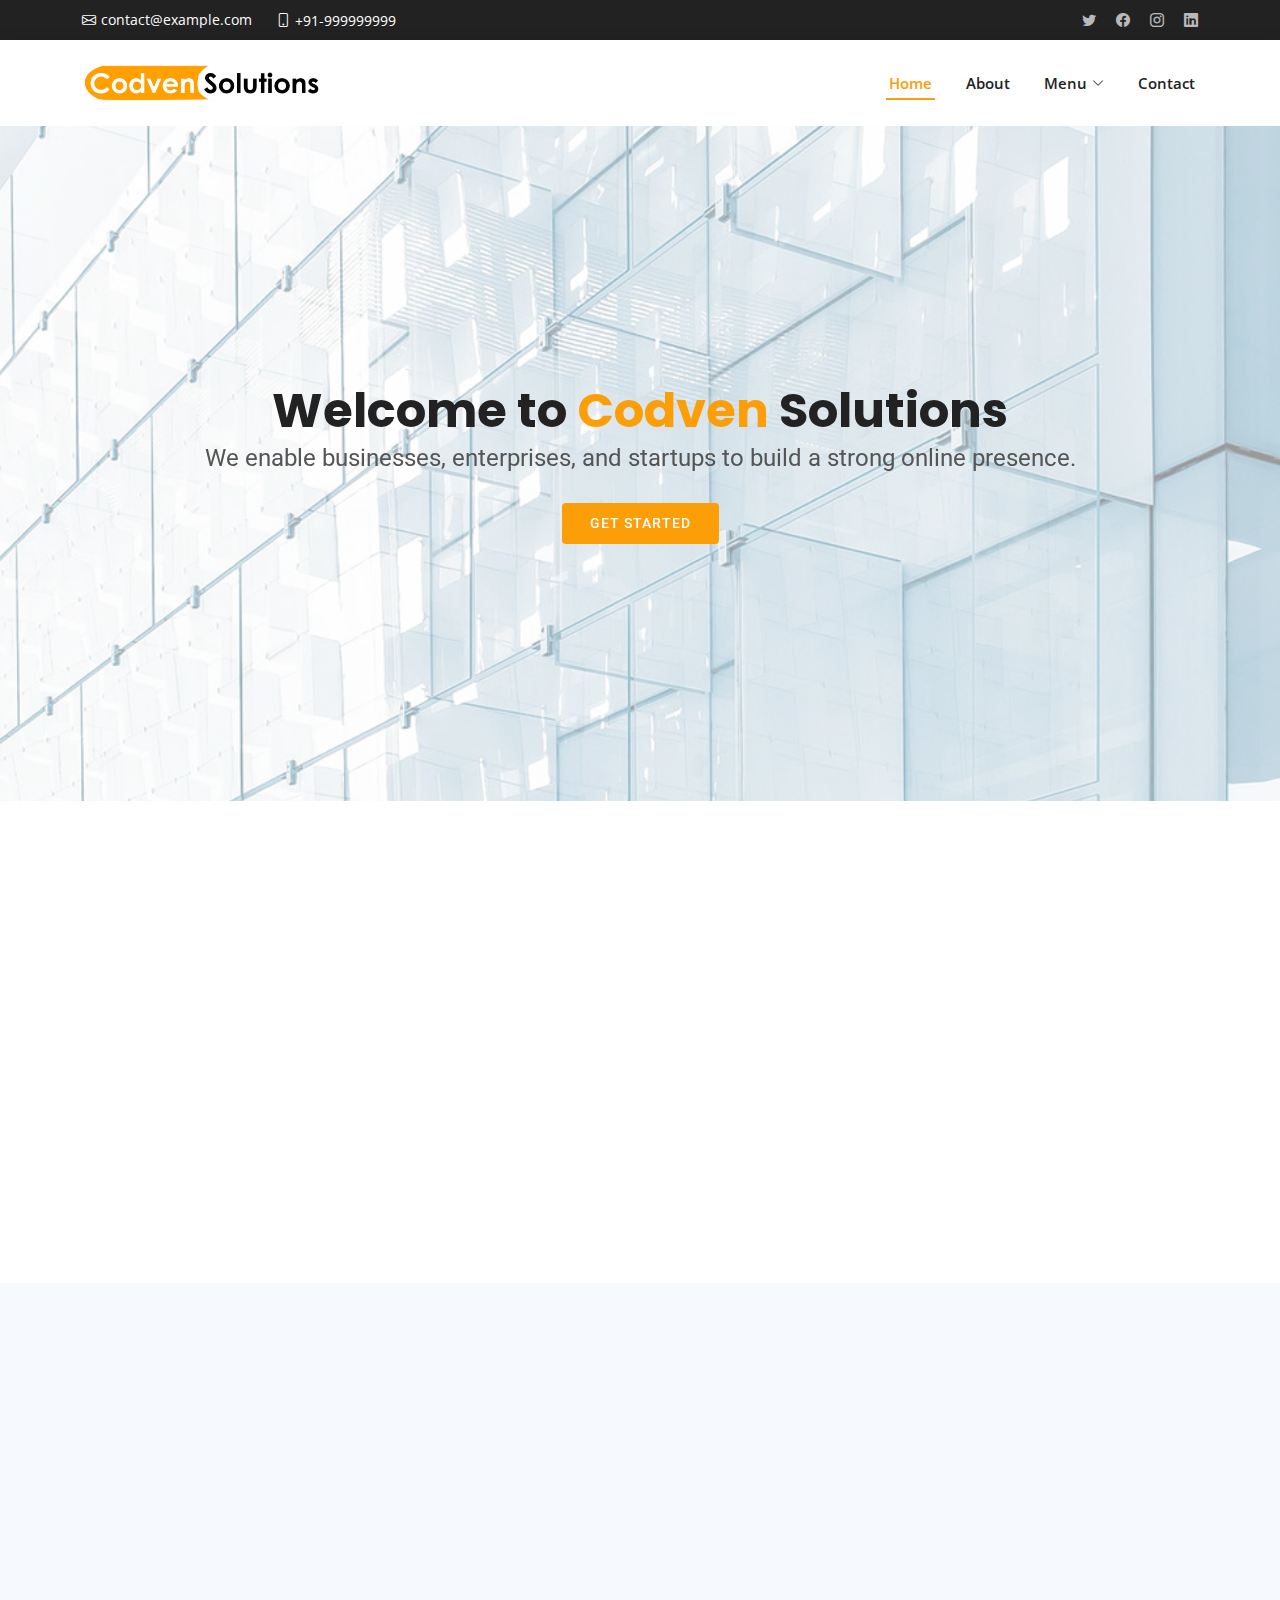
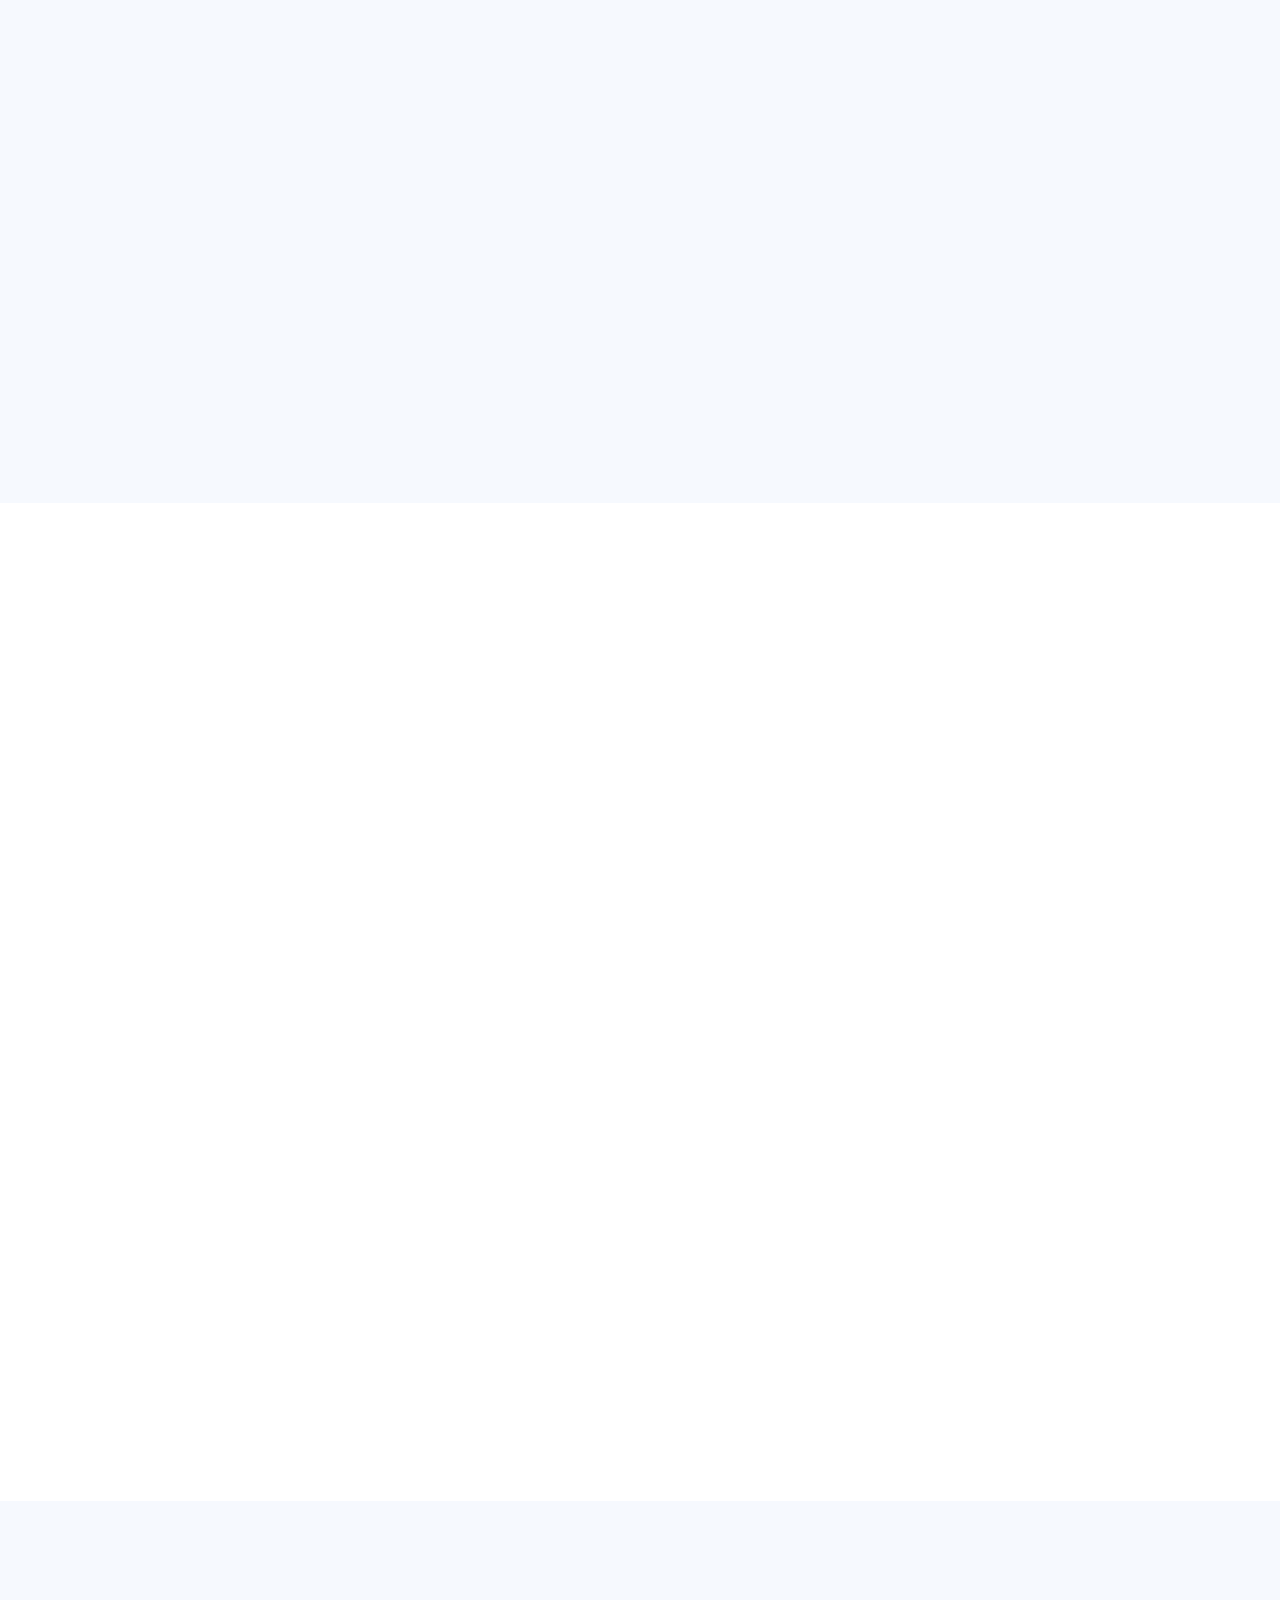
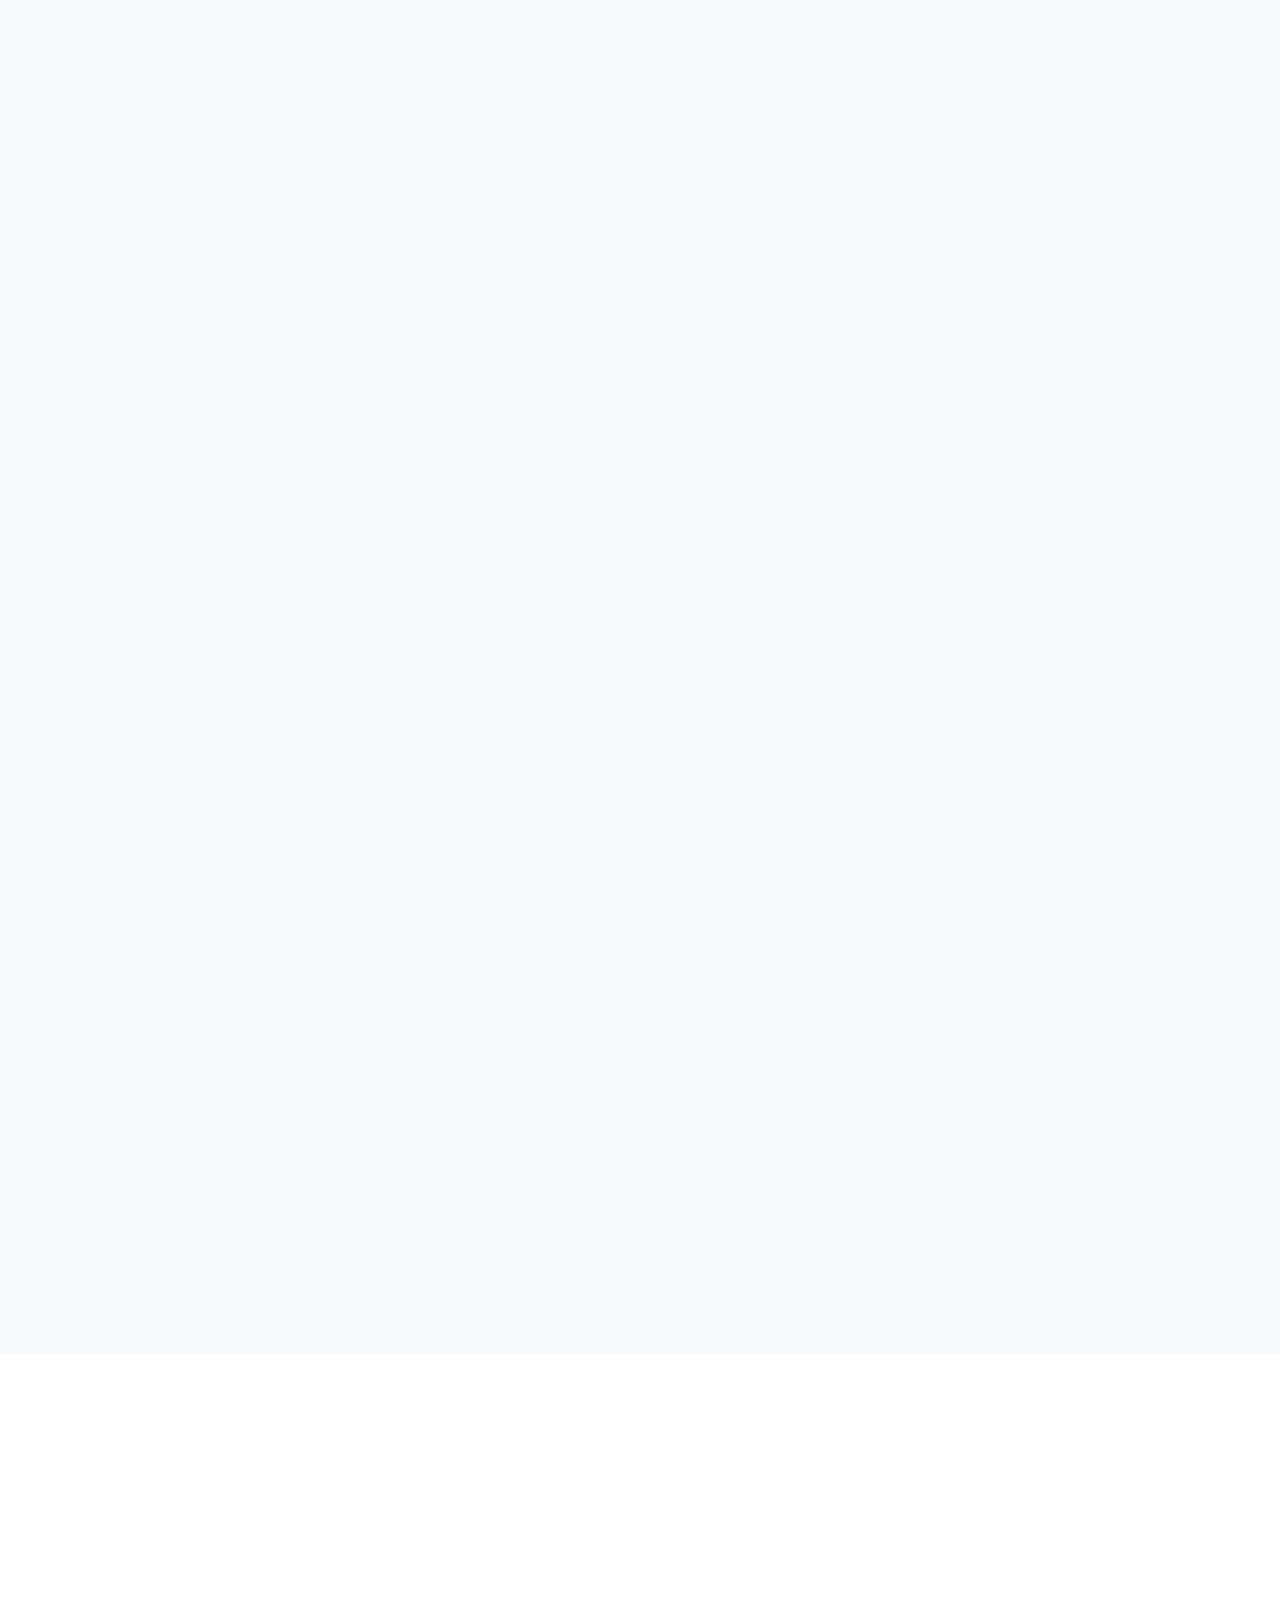
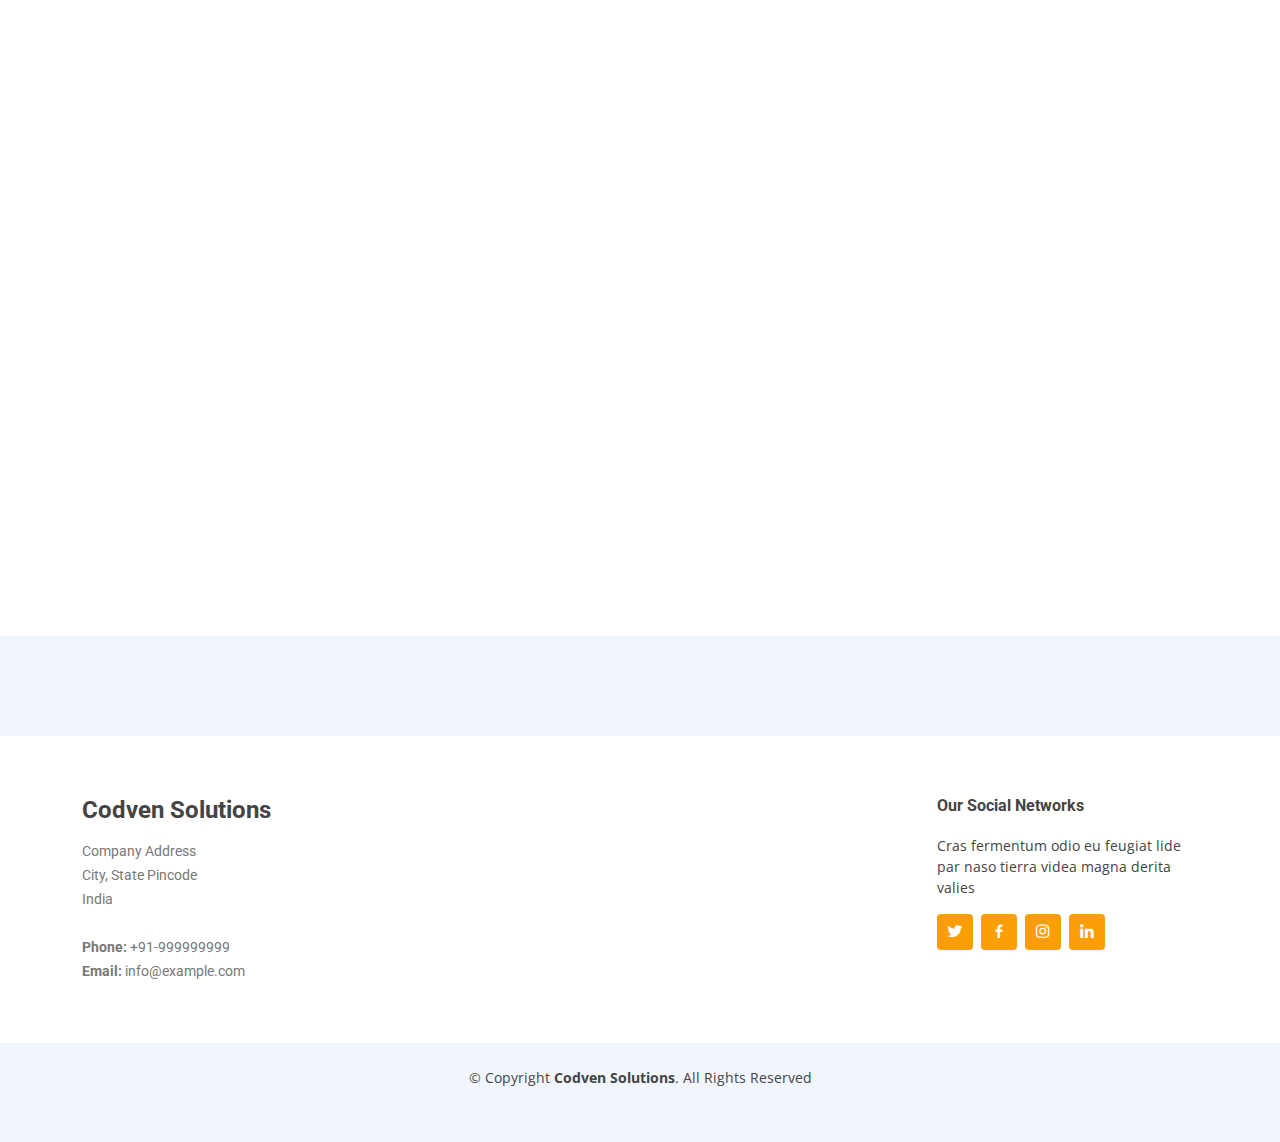
<file: index.html>
<!DOCTYPE html>
<html lang="en">

<head>
  <meta charset="utf-8">
  <meta content="width=device-width, initial-scale=1.0" name="viewport">

  <title>Codven Solutions</title>
  <meta content="" name="description">
  <meta content="" name="keywords">

  <!-- Favicons -->
  <link href="assets/img/codvenlogo.png" rel="icon">

  <!-- Google Fonts -->
  <link href="https://fonts.googleapis.com/css?family=Open+Sans:300,300i,400,400i,600,600i,700,700i|Roboto:300,300i,400,400i,500,500i,600,600i,700,700i|Poppins:300,300i,400,400i,500,500i,600,600i,700,700i" rel="stylesheet">

  <!-- Vendor CSS Files -->
  <link href="assets/vendor/aos/aos.css" rel="stylesheet">
  <link href="assets/vendor/bootstrap/css/bootstrap.min.css" rel="stylesheet">
  <link href="assets/vendor/bootstrap-icons/bootstrap-icons.css" rel="stylesheet">
  <link href="assets/vendor/boxicons/css/boxicons.min.css" rel="stylesheet">
  <link href="assets/vendor/glightbox/css/glightbox.min.css" rel="stylesheet">
  <link href="assets/vendor/swiper/swiper-bundle.min.css" rel="stylesheet">

  <!-- Template Main CSS File -->
  <link href="assets/css/style.css" rel="stylesheet">

  <!-- =======================================================
  * Template Name: BizLand - v3.7.0
  * Template URL: https://bootstrapmade.com/bizland-bootstrap-business-template/
  * Author: BootstrapMade.com
  * License: https://bootstrapmade.com/license/
  ======================================================== -->
</head>

<body>

  <!-- ======= Top Bar ======= -->
  <section id="topbar" class="d-flex align-items-center">
    <div class="container d-flex justify-content-center justify-content-md-between">
      <div class="contact-info d-flex align-items-center">
        <i class="bi bi-envelope d-flex align-items-center"><a href="mailto:contact@example.com">contact@example.com</a></i>
        <i class="bi bi-phone d-flex align-items-center ms-4"><span>+91-999999999</span></i>
      </div>
      <div class="social-links d-none d-md-flex align-items-center">
        <a href="#" class="twitter"><i class="bi bi-twitter"></i></a>
        <a href="#" class="facebook"><i class="bi bi-facebook"></i></a>
        <a href="#" class="instagram"><i class="bi bi-instagram"></i></a>
        <a href="#" class="linkedin"><i class="bi bi-linkedin"></i></i></a>
      </div>
    </div>
  </section>

  <!-- ======= Header ======= -->
  <header id="header" class="d-flex align-items-center">
    <div class="container d-flex align-items-center justify-content-between">

      <h1 class="logo"><a href="index.html"><img src="assets/img/codvenlogo.png" alt=""></a></h1>
      <!-- Uncomment below if you prefer to use an image logo -->
      <!-- <a href="index.html" class="logo"><img src="assets/img/logo.png" alt=""></a>-->

      <nav id="navbar" class="navbar">
        <ul>
          <li><a class="nav-link scrollto active" href="#hero">Home</a></li>
          <li><a class="nav-link scrollto" href="#about">About</a></li>
          <!-- <li><a class="nav-link scrollto" href="#services">Services</a></li>
          <li><a class="nav-link scrollto " href="#portfolio">Portfolio</a></li>
          <li><a class="nav-link scrollto" href="#team">Team</a></li> -->
          <li class="dropdown"><a href="#"><span>Menu</span> <i class="bi bi-chevron-down"></i></a>
            <ul>
              <li><a href="#">Drop Down 1</a></li>
              <li class="dropdown"><a href="#"><span>Deep Drop Down</span> <i class="bi bi-chevron-right"></i></a>
                <ul>
                  <li><a href="#">Deep Drop Down 1</a></li>
                  <li><a href="#">Deep Drop Down 2</a></li>
                  <li><a href="#">Deep Drop Down 3</a></li>
                  <li><a href="#">Deep Drop Down 4</a></li>
                  <li><a href="#">Deep Drop Down 5</a></li>
                </ul>
              </li>
              <li><a href="#">Drop Down 2</a></li>
              <li><a href="#">Drop Down 3</a></li>
              <li><a href="#">Drop Down 4</a></li>
            </ul>
          </li>
          <li><a class="nav-link scrollto" href="#contact">Contact</a></li>
        </ul>
        <i class="bi bi-list mobile-nav-toggle"></i>
      </nav><!-- .navbar -->

    </div>
  </header><!-- End Header -->

  <!-- ======= Hero Section ======= -->
  <section id="hero" class="d-flex align-items-center">
    <!-- <div id="carouselExampleControls" class="carousel slide" data-ride="carousel">
      
      <div class="carousel-inner" data-aos="zoom-out" data-aos-delay="100">
        <div class="carousel-item active">
          <img class="d-block w-100" src="assets/img/hero-bg.jpg" alt="First slide">
        </div>
        <div class="carousel-item">
          <img class="d-block w-100" src="assets/img/hero-bg.jpg" alt="Second slide">
        </div>
        <div class="carousel-item">
          <img class="d-block w-100" src="assets/img/hero-bg.jpg" alt="Third slide">
        </div>
      </div>
      <a class="carousel-control-prev" href="#carouselExampleControls" role="button" data-slide="prev">
        <span class="carousel-control-prev-icon" aria-hidden="true"></span>
        <span class="sr-only">Previous</span>
      </a>
      <a class="carousel-control-next" href="#carouselExampleControls" role="button" data-slide="next">
        <span class="carousel-control-next-icon" aria-hidden="true"></span>
        <span class="sr-only">Next</span>
      </a>
    </div> -->

    
    <div class="container" data-aos="zoom-in" data-aos-delay="90" >
      <h1>Welcome to <span style="color: #fc9e08;">Codven </span> <span style="color:#222222">Solutions</span></h1>
      <h2>We enable businesses, enterprises, and startups to build a strong online presence.</h2>
      <div class="d-flex">
        <a href="#about" class="btn-get-started scrollto">Get Started</a>
      </div>
    </div>
  </section><!-- End Hero -->

  <main id="main">

    <!-- ======= Featured Services Section ======= -->
    <section id="featured-services" class="featured-services">
      <div class="container" data-aos="fade-up">
        <div class="section-title">
          <h2>Our Stats</h2>
          <h3>Hace a Look at our <span>Stats</span></h3>
        </div>
        
        <div class="row">
          <div class="col-md-6 col-lg-3 d-flex align-items-stretch mb-5 mb-lg-0">
            <div class="icon-box" data-aos="fade-up" data-aos-delay="100">
              <div class="icon"><i class="bx bxl-dribbble"></i></div>
              <h4 class="title"><a href="">Lorem Ipsum</a></h4>
              <p class="description">Voluptatum deleniti atque corrupti quos dolores et quas molestias excepturi</p>
            </div>
          </div>

          <div class="col-md-6 col-lg-3 d-flex align-items-stretch mb-5 mb-lg-0">
            <div class="icon-box" data-aos="fade-up" data-aos-delay="200">
              <div class="icon"><i class="bx bx-file"></i></div>
              <h4 class="title"><a href="">Sed ut perspiciatis</a></h4>
              <p class="description">Duis aute irure dolor in reprehenderit in voluptate velit esse cillum dolore</p>
            </div>
          </div>

          <div class="col-md-6 col-lg-3 d-flex align-items-stretch mb-5 mb-lg-0">
            <div class="icon-box" data-aos="fade-up" data-aos-delay="300">
              <div class="icon"><i class="bx bx-tachometer"></i></div>
              <h4 class="title"><a href="">Magni Dolores</a></h4>
              <p class="description">Excepteur sint occaecat cupidatat non proident, sunt in culpa qui officia</p>
            </div>
          </div>

          <div class="col-md-6 col-lg-3 d-flex align-items-stretch mb-5 mb-lg-0">
            <div class="icon-box" data-aos="fade-up" data-aos-delay="400">
              <div class="icon"><i class="bx bx-world"></i></div>
              <h4 class="title"><a href="">Nemo Enim</a></h4>
              <p class="description">At vero eos et accusamus et iusto odio dignissimos ducimus qui blanditiis</p>
            </div>
          </div>

        </div>

      </div>
    </section><!-- End Featured Services Section -->

    <!-- ======= About Section ======= -->
    <section id="about" class="about section-bg">

      <div class="container" data-aos="fade-up">

        <div class="section-title">
          <h2>About</h2>
          <h3>Find Out More <span>About Us</span></h3>
          <p>Ut possimus qui ut temporibus culpa velit eveniet modi omnis est adipisci expedita at voluptas atque vitae autem.</p>
        </div>

        <div class="row">
          <div class="col-lg-6" data-aos="fade-right" data-aos-delay="100">
            <img src="assets/img/about.jpg" class="img-fluid" alt="">
          </div>
          <div class="col-lg-6 pt-4 pt-lg-0 content d-flex flex-column justify-content-center" data-aos="fade-up" data-aos-delay="100">
            <h3>Voluptatem dignissimos provident quasi corporis voluptates sit assumenda.</h3>
            <p class="fst-italic">
              Lorem ipsum dolor sit amet, consectetur adipiscing elit, sed do eiusmod tempor incididunt ut labore et dolore
              magna aliqua.
            </p>
            <ul>
              <li>
                <i class="bx bx-store-alt"></i>
                <div>
                  <h5>Ullamco laboris nisi ut aliquip consequat</h5>
                  <p>Magni facilis facilis repellendus cum excepturi quaerat praesentium libre trade</p>
                </div>
              </li>
              <li>
                <i class="bx bx-images"></i>
                <div>
                  <h5>Magnam soluta odio exercitationem reprehenderi</h5>
                  <p>Quo totam dolorum at pariatur aut distinctio dolorum laudantium illo direna pasata redi</p>
                </div>
              </li>
            </ul>
            <p>
              Ullamco laboris nisi ut aliquip ex ea commodo consequat. Duis aute irure dolor in reprehenderit in voluptate
              velit esse cillum dolore eu fugiat nulla pariatur. Excepteur sint occaecat cupidatat non proident, sunt in
              culpa qui officia deserunt mollit anim id est laborum
            </p>
          </div>
        </div>

      </div>
    </section><!-- End About Section -->

    <!-- ======= Skills Section ======= -->
    <!-- <section id="skills" class="skills">
      <div class="container" data-aos="fade-up">

        <div class="row skills-content">

          <div class="col-lg-6">

            <div class="progress">
              <span class="skill">HTML <i class="val">100%</i></span>
              <div class="progress-bar-wrap">
                <div class="progress-bar" role="progressbar" aria-valuenow="100" aria-valuemin="0" aria-valuemax="100"></div>
              </div>
            </div>

            <div class="progress">
              <span class="skill">CSS <i class="val">90%</i></span>
              <div class="progress-bar-wrap">
                <div class="progress-bar" role="progressbar" aria-valuenow="90" aria-valuemin="0" aria-valuemax="100"></div>
              </div>
            </div>

            <div class="progress">
              <span class="skill">JavaScript <i class="val">75%</i></span>
              <div class="progress-bar-wrap">
                <div class="progress-bar" role="progressbar" aria-valuenow="75" aria-valuemin="0" aria-valuemax="100"></div>
              </div>
            </div>

          </div>

          <div class="col-lg-6">

            <div class="progress">
              <span class="skill">PHP <i class="val">80%</i></span>
              <div class="progress-bar-wrap">
                <div class="progress-bar" role="progressbar" aria-valuenow="80" aria-valuemin="0" aria-valuemax="100"></div>
              </div>
            </div>

            <div class="progress">
              <span class="skill">WordPress/CMS <i class="val">90%</i></span>
              <div class="progress-bar-wrap">
                <div class="progress-bar" role="progressbar" aria-valuenow="90" aria-valuemin="0" aria-valuemax="100"></div>
              </div>
            </div>

            <div class="progress">
              <span class="skill">Photoshop <i class="val">55%</i></span>
              <div class="progress-bar-wrap">
                <div class="progress-bar" role="progressbar" aria-valuenow="55" aria-valuemin="0" aria-valuemax="100"></div>
              </div>
            </div>

          </div>

        </div>

      </div>
    </section>End Skills Section -->

    <!-- ======= Counts Section ======= -->
    <!-- <section id="counts" class="counts">
      <div class="container" data-aos="fade-up">

        <div class="row">

          <div class="col-lg-3 col-md-6">
            <div class="count-box">
              <i class="bi bi-emoji-smile"></i>
              <span data-purecounter-start="0" data-purecounter-end="232" data-purecounter-duration="1" class="purecounter"></span>
              <p>Happy Clients</p>
            </div>
          </div>

          <div class="col-lg-3 col-md-6 mt-5 mt-md-0">
            <div class="count-box">
              <i class="bi bi-journal-richtext"></i>
              <span data-purecounter-start="0" data-purecounter-end="521" data-purecounter-duration="1" class="purecounter"></span>
              <p>Projects</p>
            </div>
          </div>

          <div class="col-lg-3 col-md-6 mt-5 mt-lg-0">
            <div class="count-box">
              <i class="bi bi-headset"></i>
              <span data-purecounter-start="0" data-purecounter-end="1463" data-purecounter-duration="1" class="purecounter"></span>
              <p>Hours Of Support</p>
            </div>
          </div>

          <div class="col-lg-3 col-md-6 mt-5 mt-lg-0">
            <div class="count-box">
              <i class="bi bi-people"></i>
              <span data-purecounter-start="0" data-purecounter-end="15" data-purecounter-duration="1" class="purecounter"></span>
              <p>Hard Workers</p>
            </div>
          </div>

        </div>

      </div>
    </section>End Counts Section -->

    <!-- ======= Clients Section ======= -->
    <!-- <section id="clients" class="clients section-bg">
      <div class="container" data-aos="zoom-in">

        <div class="row">

          <div class="col-lg-2 col-md-4 col-6 d-flex align-items-center justify-content-center">
            <img src="assets/img/clients/client-1.png" class="img-fluid" alt="">
          </div>

          <div class="col-lg-2 col-md-4 col-6 d-flex align-items-center justify-content-center">
            <img src="assets/img/clients/client-2.png" class="img-fluid" alt="">
          </div>

          <div class="col-lg-2 col-md-4 col-6 d-flex align-items-center justify-content-center">
            <img src="assets/img/clients/client-3.png" class="img-fluid" alt="">
          </div>

          <div class="col-lg-2 col-md-4 col-6 d-flex align-items-center justify-content-center">
            <img src="assets/img/clients/client-4.png" class="img-fluid" alt="">
          </div>

          <div class="col-lg-2 col-md-4 col-6 d-flex align-items-center justify-content-center">
            <img src="assets/img/clients/client-5.png" class="img-fluid" alt="">
          </div>

          <div class="col-lg-2 col-md-4 col-6 d-flex align-items-center justify-content-center">
            <img src="assets/img/clients/client-6.png" class="img-fluid" alt="">
          </div>

        </div>

      </div>
    </section>End Clients Section -->

    <!-- ======= Services Section ======= -->
    <section id="services" class="services">
      <div class="container" data-aos="fade-up">

        <div class="section-title">
          <h2>Products</h2>
          <h3>Check our <span>Products</span></h3>
          <p>Ut possimus qui ut temporibus culpa velit eveniet modi omnis est adipisci expedita at voluptas atque vitae autem.</p>
        </div>

        <div class="row">
          <div class="col-lg-4 col-md-6 d-flex align-items-stretch" data-aos="zoom-in" data-aos-delay="100">
            <div class="icon-box">
              <div class="icon"><i class="bx bxl-dribbble"></i></div>
              <h4><a href="">Lorem Ipsum</a></h4>
              <p>Voluptatum deleniti atque corrupti quos dolores et quas molestias excepturi</p>
            </div>
          </div>

          <div class="col-lg-4 col-md-6 d-flex align-items-stretch mt-4 mt-md-0" data-aos="zoom-in" data-aos-delay="200">
            <div class="icon-box">
              <div class="icon"><i class="bx bx-file"></i></div>
              <h4><a href="">Sed ut perspiciatis</a></h4>
              <p>Duis aute irure dolor in reprehenderit in voluptate velit esse cillum dolore</p>
            </div>
          </div>

          <div class="col-lg-4 col-md-6 d-flex align-items-stretch mt-4 mt-lg-0" data-aos="zoom-in" data-aos-delay="300">
            <div class="icon-box">
              <div class="icon"><i class="bx bx-tachometer"></i></div>
              <h4><a href="">Magni Dolores</a></h4>
              <p>Excepteur sint occaecat cupidatat non proident, sunt in culpa qui officia</p>
            </div>
          </div>

          <div class="col-lg-4 col-md-6 d-flex align-items-stretch mt-4" data-aos="zoom-in" data-aos-delay="100">
            <div class="icon-box">
              <div class="icon"><i class="bx bx-world"></i></div>
              <h4><a href="">Nemo Enim</a></h4>
              <p>At vero eos et accusamus et iusto odio dignissimos ducimus qui blanditiis</p>
            </div>
          </div>

          <div class="col-lg-4 col-md-6 d-flex align-items-stretch mt-4" data-aos="zoom-in" data-aos-delay="200">
            <div class="icon-box">
              <div class="icon"><i class="bx bx-slideshow"></i></div>
              <h4><a href="">Dele cardo</a></h4>
              <p>Quis consequatur saepe eligendi voluptatem consequatur dolor consequuntur</p>
            </div>
          </div>

          <div class="col-lg-4 col-md-6 d-flex align-items-stretch mt-4" data-aos="zoom-in" data-aos-delay="300">
            <div class="icon-box">
              <div class="icon"><i class="bx bx-arch"></i></div>
              <h4><a href="">Divera don</a></h4>
              <p>Modi nostrum vel laborum. Porro fugit error sit minus sapiente sit aspernatur</p>
            </div>
          </div>

        </div>

      </div>
    </section><!-- End Services Section -->

    <!-- ======= Testimonials Section ======= -->
    <!-- <section id="testimonials" class="testimonials">
      <div class="container" data-aos="zoom-in">

        <div class="testimonials-slider swiper" data-aos="fade-up" data-aos-delay="100">
          <div class="swiper-wrapper">

            <div class="swiper-slide">
              <div class="testimonial-item">
                <img src="assets/img/testimonials/testimonials-1.jpg" class="testimonial-img" alt="">
                <h3>Saul Goodman</h3>
                <h4>Ceo &amp; Founder</h4>
                <p>
                  <i class="bx bxs-quote-alt-left quote-icon-left"></i>
                  Proin iaculis purus consequat sem cure digni ssim donec porttitora entum suscipit rhoncus. Accusantium quam, ultricies eget id, aliquam eget nibh et. Maecen aliquam, risus at semper.
                  <i class="bx bxs-quote-alt-right quote-icon-right"></i>
                </p>
              </div>
            </div>

            <div class="swiper-slide">
              <div class="testimonial-item">
                <img src="assets/img/testimonials/testimonials-2.jpg" class="testimonial-img" alt="">
                <h3>Sara Wilsson</h3>
                <h4>Designer</h4>
                <p>
                  <i class="bx bxs-quote-alt-left quote-icon-left"></i>
                  Export tempor illum tamen malis malis eram quae irure esse labore quem cillum quid cillum eram malis quorum velit fore eram velit sunt aliqua noster fugiat irure amet legam anim culpa.
                  <i class="bx bxs-quote-alt-right quote-icon-right"></i>
                </p>
              </div>
            </div>

            <div class="swiper-slide">
              <div class="testimonial-item">
                <img src="assets/img/testimonials/testimonials-3.jpg" class="testimonial-img" alt="">
                <h3>Jena Karlis</h3>
                <h4>Store Owner</h4>
                <p>
                  <i class="bx bxs-quote-alt-left quote-icon-left"></i>
                  Enim nisi quem export duis labore cillum quae magna enim sint quorum nulla quem veniam duis minim tempor labore quem eram duis noster aute amet eram fore quis sint minim.
                  <i class="bx bxs-quote-alt-right quote-icon-right"></i>
                </p>
              </div>
            </div>

            <div class="swiper-slide">
              <div class="testimonial-item">
                <img src="assets/img/testimonials/testimonials-4.jpg" class="testimonial-img" alt="">
                <h3>Matt Brandon</h3>
                <h4>Freelancer</h4>
                <p>
                  <i class="bx bxs-quote-alt-left quote-icon-left"></i>
                  Fugiat enim eram quae cillum dolore dolor amet nulla culpa multos export minim fugiat minim velit minim dolor enim duis veniam ipsum anim magna sunt elit fore quem dolore labore illum veniam.
                  <i class="bx bxs-quote-alt-right quote-icon-right"></i>
                </p>
              </div>
            </div>

            <div class="swiper-slide">
              <div class="testimonial-item">
                <img src="assets/img/testimonials/testimonials-5.jpg" class="testimonial-img" alt="">
                <h3>John Larson</h3>
                <h4>Entrepreneur</h4>
                <p>
                  <i class="bx bxs-quote-alt-left quote-icon-left"></i>
                  Quis quorum aliqua sint quem legam fore sunt eram irure aliqua veniam tempor noster veniam enim culpa labore duis sunt culpa nulla illum cillum fugiat legam esse veniam culpa fore nisi cillum quid.
                  <i class="bx bxs-quote-alt-right quote-icon-right"></i>
                </p>
              </div>
            </div>

          </div>
          <div class="swiper-pagination"></div>
        </div>

      </div>
    </section> -->

    <!-- ======= Portfolio Section ======= -->
    <section id="portfolio" class="portfolio section-bg">
      <div class="container" data-aos="fade-up">

        <div class="section-title">
          <h2>Our USP</h2>
          <h3>Check our <span>USPs</span></h3>
          <p>Ut possimus qui ut temporibus culpa velit eveniet modi omnis est adipisci expedita at voluptas atque vitae autem.</p>
        </div>

        <div class="row" data-aos="fade-up" data-aos-delay="100">
          <div class="col-lg-12 d-flex justify-content-center">
            <ul id="portfolio-flters">
              <li data-filter="*" class="filter-active">All</li>
              <li data-filter=".filter-app">App</li>
              <li data-filter=".filter-card">Card</li>
              <li data-filter=".filter-web">Web</li>
            </ul>
          </div>
        </div>

        <div class="row portfolio-container" data-aos="fade-up" data-aos-delay="200">

          <div class="col-lg-4 col-md-6 portfolio-item filter-app">
            <img src="assets/img/portfolio/portfolio-1.jpg" class="img-fluid" alt="">
            <div class="portfolio-info">
              <h4>App 1</h4>
              <p>App</p>
              <a href="assets/img/portfolio/portfolio-1.jpg" data-gallery="portfolioGallery" class="portfolio-lightbox preview-link" title="App 1"><i class="bx bx-plus"></i></a>
              <a href="portfolio-details.html" class="details-link" title="More Details"><i class="bx bx-link"></i></a>
            </div>
          </div>

          <div class="col-lg-4 col-md-6 portfolio-item filter-web">
            <img src="assets/img/portfolio/portfolio-2.jpg" class="img-fluid" alt="">
            <div class="portfolio-info">
              <h4>Web 3</h4>
              <p>Web</p>
              <a href="assets/img/portfolio/portfolio-2.jpg" data-gallery="portfolioGallery" class="portfolio-lightbox preview-link" title="Web 3"><i class="bx bx-plus"></i></a>
              <a href="portfolio-details.html" class="details-link" title="More Details"><i class="bx bx-link"></i></a>
            </div>
          </div>

          <div class="col-lg-4 col-md-6 portfolio-item filter-app">
            <img src="assets/img/portfolio/portfolio-3.jpg" class="img-fluid" alt="">
            <div class="portfolio-info">
              <h4>App 2</h4>
              <p>App</p>
              <a href="assets/img/portfolio/portfolio-3.jpg" data-gallery="portfolioGallery" class="portfolio-lightbox preview-link" title="App 2"><i class="bx bx-plus"></i></a>
              <a href="portfolio-details.html" class="details-link" title="More Details"><i class="bx bx-link"></i></a>
            </div>
          </div>

          <div class="col-lg-4 col-md-6 portfolio-item filter-card">
            <img src="assets/img/portfolio/portfolio-4.jpg" class="img-fluid" alt="">
            <div class="portfolio-info">
              <h4>Card 2</h4>
              <p>Card</p>
              <a href="assets/img/portfolio/portfolio-4.jpg" data-gallery="portfolioGallery" class="portfolio-lightbox preview-link" title="Card 2"><i class="bx bx-plus"></i></a>
              <a href="portfolio-details.html" class="details-link" title="More Details"><i class="bx bx-link"></i></a>
            </div>
          </div>

          <div class="col-lg-4 col-md-6 portfolio-item filter-web">
            <img src="assets/img/portfolio/portfolio-5.jpg" class="img-fluid" alt="">
            <div class="portfolio-info">
              <h4>Web 2</h4>
              <p>Web</p>
              <a href="assets/img/portfolio/portfolio-5.jpg" data-gallery="portfolioGallery" class="portfolio-lightbox preview-link" title="Web 2"><i class="bx bx-plus"></i></a>
              <a href="portfolio-details.html" class="details-link" title="More Details"><i class="bx bx-link"></i></a>
            </div>
          </div>

          <div class="col-lg-4 col-md-6 portfolio-item filter-app">
            <img src="assets/img/portfolio/portfolio-6.jpg" class="img-fluid" alt="">
            <div class="portfolio-info">
              <h4>App 3</h4>
              <p>App</p>
              <a href="assets/img/portfolio/portfolio-6.jpg" data-gallery="portfolioGallery" class="portfolio-lightbox preview-link" title="App 3"><i class="bx bx-plus"></i></a>
              <a href="portfolio-details.html" class="details-link" title="More Details"><i class="bx bx-link"></i></a>
            </div>
          </div>

          <div class="col-lg-4 col-md-6 portfolio-item filter-card">
            <img src="assets/img/portfolio/portfolio-7.jpg" class="img-fluid" alt="">
            <div class="portfolio-info">
              <h4>Card 1</h4>
              <p>Card</p>
              <a href="assets/img/portfolio/portfolio-7.jpg" data-gallery="portfolioGallery" class="portfolio-lightbox preview-link" title="Card 1"><i class="bx bx-plus"></i></a>
              <a href="portfolio-details.html" class="details-link" title="More Details"><i class="bx bx-link"></i></a>
            </div>
          </div>

          <div class="col-lg-4 col-md-6 portfolio-item filter-card">
            <img src="assets/img/portfolio/portfolio-8.jpg" class="img-fluid" alt="">
            <div class="portfolio-info">
              <h4>Card 3</h4>
              <p>Card</p>
              <a href="assets/img/portfolio/portfolio-8.jpg" data-gallery="portfolioGallery" class="portfolio-lightbox preview-link" title="Card 3"><i class="bx bx-plus"></i></a>
              <a href="portfolio-details.html" class="details-link" title="More Details"><i class="bx bx-link"></i></a>
            </div>
          </div>

          <div class="col-lg-4 col-md-6 portfolio-item filter-web">
            <img src="assets/img/portfolio/portfolio-9.jpg" class="img-fluid" alt="">
            <div class="portfolio-info">
              <h4>Web 3</h4>
              <p>Web</p>
              <a href="assets/img/portfolio/portfolio-9.jpg" data-gallery="portfolioGallery" class="portfolio-lightbox preview-link" title="Web 3"><i class="bx bx-plus"></i></a>
              <a href="portfolio-details.html" class="details-link" title="More Details"><i class="bx bx-link"></i></a>
            </div>
          </div>

        </div>

      </div>
    </section><!-- End Portfolio Section -->

    <!-- ======= Team Section ======= -->
    <!-- <section id="team" class="team section-bg">
      <div class="container" data-aos="fade-up">

        <div class="section-title">
          <h2>Team</h2>
          <h3>Our Hardworking <span>Team</span></h3>
          <p>Ut possimus qui ut temporibus culpa velit eveniet modi omnis est adipisci expedita at voluptas atque vitae autem.</p>
        </div>

        <div class="row">

          <div class="col-lg-3 col-md-6 d-flex align-items-stretch" data-aos="fade-up" data-aos-delay="100">
            <div class="member">
              <div class="member-img">
                <img src="assets/img/team/team-1.jpg" class="img-fluid" alt="">
                <div class="social">
                  <a href=""><i class="bi bi-twitter"></i></a>
                  <a href=""><i class="bi bi-facebook"></i></a>
                  <a href=""><i class="bi bi-instagram"></i></a>
                  <a href=""><i class="bi bi-linkedin"></i></a>
                </div>
              </div>
              <div class="member-info">
                <h4>Walter White</h4>
                <span>Chief Executive Officer</span>
              </div>
            </div>
          </div>

          <div class="col-lg-3 col-md-6 d-flex align-items-stretch" data-aos="fade-up" data-aos-delay="200">
            <div class="member">
              <div class="member-img">
                <img src="assets/img/team/team-2.jpg" class="img-fluid" alt="">
                <div class="social">
                  <a href=""><i class="bi bi-twitter"></i></a>
                  <a href=""><i class="bi bi-facebook"></i></a>
                  <a href=""><i class="bi bi-instagram"></i></a>
                  <a href=""><i class="bi bi-linkedin"></i></a>
                </div>
              </div>
              <div class="member-info">
                <h4>Sarah Jhonson</h4>
                <span>Product Manager</span>
              </div>
            </div>
          </div>

          <div class="col-lg-3 col-md-6 d-flex align-items-stretch" data-aos="fade-up" data-aos-delay="300">
            <div class="member">
              <div class="member-img">
                <img src="assets/img/team/team-3.jpg" class="img-fluid" alt="">
                <div class="social">
                  <a href=""><i class="bi bi-twitter"></i></a>
                  <a href=""><i class="bi bi-facebook"></i></a>
                  <a href=""><i class="bi bi-instagram"></i></a>
                  <a href=""><i class="bi bi-linkedin"></i></a>
                </div>
              </div>
              <div class="member-info">
                <h4>William Anderson</h4>
                <span>CTO</span>
              </div>
            </div>
          </div>

          <div class="col-lg-3 col-md-6 d-flex align-items-stretch" data-aos="fade-up" data-aos-delay="400">
            <div class="member">
              <div class="member-img">
                <img src="assets/img/team/team-4.jpg" class="img-fluid" alt="">
                <div class="social">
                  <a href=""><i class="bi bi-twitter"></i></a>
                  <a href=""><i class="bi bi-facebook"></i></a>
                  <a href=""><i class="bi bi-instagram"></i></a>
                  <a href=""><i class="bi bi-linkedin"></i></a>
                </div>
              </div>
              <div class="member-info">
                <h4>Amanda Jepson</h4>
                <span>Accountant</span>
              </div>
            </div>
          </div>

        </div>

      </div>
    </section>End Team Section -->

    <!-- ======= Pricing Section ======= -->
    <!-- <section id="pricing" class="pricing">
      <div class="container" data-aos="fade-up">

        <div class="section-title">
          <h2>Pricing</h2>
          <h3>Check our <span>Pricing</span></h3>
          <p>Ut possimus qui ut temporibus culpa velit eveniet modi omnis est adipisci expedita at voluptas atque vitae autem.</p>
        </div>

        <div class="row">

          <div class="col-lg-3 col-md-6" data-aos="fade-up" data-aos-delay="100">
            <div class="box">
              <h3>Free</h3>
              <h4><sup>$</sup>0<span> / month</span></h4>
              <ul>
                <li>Aida dere</li>
                <li>Nec feugiat nisl</li>
                <li>Nulla at volutpat dola</li>
                <li class="na">Pharetra massa</li>
                <li class="na">Massa ultricies mi</li>
              </ul>
              <div class="btn-wrap">
                <a href="#" class="btn-buy">Buy Now</a>
              </div>
            </div>
          </div>

          <div class="col-lg-3 col-md-6 mt-4 mt-md-0" data-aos="fade-up" data-aos-delay="200">
            <div class="box featured">
              <h3>Business</h3>
              <h4><sup>$</sup>19<span> / month</span></h4>
              <ul>
                <li>Aida dere</li>
                <li>Nec feugiat nisl</li>
                <li>Nulla at volutpat dola</li>
                <li>Pharetra massa</li>
                <li class="na">Massa ultricies mi</li>
              </ul>
              <div class="btn-wrap">
                <a href="#" class="btn-buy">Buy Now</a>
              </div>
            </div>
          </div>

          <div class="col-lg-3 col-md-6 mt-4 mt-lg-0" data-aos="fade-up" data-aos-delay="300">
            <div class="box">
              <h3>Developer</h3>
              <h4><sup>$</sup>29<span> / month</span></h4>
              <ul>
                <li>Aida dere</li>
                <li>Nec feugiat nisl</li>
                <li>Nulla at volutpat dola</li>
                <li>Pharetra massa</li>
                <li>Massa ultricies mi</li>
              </ul>
              <div class="btn-wrap">
                <a href="#" class="btn-buy">Buy Now</a>
              </div>
            </div>
          </div>

          <div class="col-lg-3 col-md-6 mt-4 mt-lg-0" data-aos="fade-up" data-aos-delay="400">
            <div class="box">
              <span class="advanced">Advanced</span>
              <h3>Ultimate</h3>
              <h4><sup>$</sup>49<span> / month</span></h4>
              <ul>
                <li>Aida dere</li>
                <li>Nec feugiat nisl</li>
                <li>Nulla at volutpat dola</li>
                <li>Pharetra massa</li>
                <li>Massa ultricies mi</li>
              </ul>
              <div class="btn-wrap">
                <a href="#" class="btn-buy">Buy Now</a>
              </div>
            </div>
          </div>

        </div>

      </div>
    </section>End Pricing Section -->

    <!-- ======= Frequently Asked Questions Section ======= -->
    <!-- <section id="faq" class="faq section-bg">
      <div class="container" data-aos="fade-up">

        <div class="section-title">
          <h2>F.A.Q</h2>
          <h3>Frequently Asked <span>Questions</span></h3>
          <p>Ut possimus qui ut temporibus culpa velit eveniet modi omnis est adipisci expedita at voluptas atque vitae autem.</p>
        </div>

        <div class="row justify-content-center">
          <div class="col-xl-10">
            <ul class="faq-list">

              <li>
                <div data-bs-toggle="collapse" class="collapsed question" href="#faq1">Non consectetur a erat nam at lectus urna duis? <i class="bi bi-chevron-down icon-show"></i><i class="bi bi-chevron-up icon-close"></i></div>
                <div id="faq1" class="collapse" data-bs-parent=".faq-list">
                  <p>
                    Feugiat pretium nibh ipsum consequat. Tempus iaculis urna id volutpat lacus laoreet non curabitur gravida. Venenatis lectus magna fringilla urna porttitor rhoncus dolor purus non.
                  </p>
                </div>
              </li>

              <li>
                <div data-bs-toggle="collapse" href="#faq2" class="collapsed question">Feugiat scelerisque varius morbi enim nunc faucibus a pellentesque? <i class="bi bi-chevron-down icon-show"></i><i class="bi bi-chevron-up icon-close"></i></div>
                <div id="faq2" class="collapse" data-bs-parent=".faq-list">
                  <p>
                    Dolor sit amet consectetur adipiscing elit pellentesque habitant morbi. Id interdum velit laoreet id donec ultrices. Fringilla phasellus faucibus scelerisque eleifend donec pretium. Est pellentesque elit ullamcorper dignissim. Mauris ultrices eros in cursus turpis massa tincidunt dui.
                  </p>
                </div>
              </li>

              <li>
                <div data-bs-toggle="collapse" href="#faq3" class="collapsed question">Dolor sit amet consectetur adipiscing elit pellentesque habitant morbi? <i class="bi bi-chevron-down icon-show"></i><i class="bi bi-chevron-up icon-close"></i></div>
                <div id="faq3" class="collapse" data-bs-parent=".faq-list">
                  <p>
                    Eleifend mi in nulla posuere sollicitudin aliquam ultrices sagittis orci. Faucibus pulvinar elementum integer enim. Sem nulla pharetra diam sit amet nisl suscipit. Rutrum tellus pellentesque eu tincidunt. Lectus urna duis convallis convallis tellus. Urna molestie at elementum eu facilisis sed odio morbi quis
                  </p>
                </div>
              </li>

              <li>
                <div data-bs-toggle="collapse" href="#faq4" class="collapsed question">Ac odio tempor orci dapibus. Aliquam eleifend mi in nulla? <i class="bi bi-chevron-down icon-show"></i><i class="bi bi-chevron-up icon-close"></i></div>
                <div id="faq4" class="collapse" data-bs-parent=".faq-list">
                  <p>
                    Dolor sit amet consectetur adipiscing elit pellentesque habitant morbi. Id interdum velit laoreet id donec ultrices. Fringilla phasellus faucibus scelerisque eleifend donec pretium. Est pellentesque elit ullamcorper dignissim. Mauris ultrices eros in cursus turpis massa tincidunt dui.
                  </p>
                </div>
              </li>

              <li>
                <div data-bs-toggle="collapse" href="#faq5" class="collapsed question">Tempus quam pellentesque nec nam aliquam sem et tortor consequat? <i class="bi bi-chevron-down icon-show"></i><i class="bi bi-chevron-up icon-close"></i></div>
                <div id="faq5" class="collapse" data-bs-parent=".faq-list">
                  <p>
                    Molestie a iaculis at erat pellentesque adipiscing commodo. Dignissim suspendisse in est ante in. Nunc vel risus commodo viverra maecenas accumsan. Sit amet nisl suscipit adipiscing bibendum est. Purus gravida quis blandit turpis cursus in
                  </p>
                </div>
              </li>

              <li>
                <div data-bs-toggle="collapse" href="#faq6" class="collapsed question">Tortor vitae purus faucibus ornare. Varius vel pharetra vel turpis nunc eget lorem dolor? <i class="bi bi-chevron-down icon-show"></i><i class="bi bi-chevron-up icon-close"></i></div>
                <div id="faq6" class="collapse" data-bs-parent=".faq-list">
                  <p>
                    Laoreet sit amet cursus sit amet dictum sit amet justo. Mauris vitae ultricies leo integer malesuada nunc vel. Tincidunt eget nullam non nisi est sit amet. Turpis nunc eget lorem dolor sed. Ut venenatis tellus in metus vulputate eu scelerisque. Pellentesque diam volutpat commodo sed egestas egestas fringilla phasellus faucibus. Nibh tellus molestie nunc non blandit massa enim nec.
                  </p>
                </div>
              </li>

            </ul>
          </div>
        </div>

      </div>
    </section>End Frequently Asked Questions Section -->

    <!-- ======= Contact Section ======= -->
    <section id="contact" class="contact">
      <div class="container" data-aos="fade-up">

        <div class="section-title">
          <h2>Contact</h2>
          <h3><span>Contact Us</span></h3>
          <p>Ut possimus qui ut temporibus culpa velit eveniet modi omnis est adipisci expedita at voluptas atque vitae autem.</p>
        </div>

        <div class="row" data-aos="fade-up" data-aos-delay="100">
          <div class="col-lg-6">
            <div class="info-box mb-4">
              <i class="bx bx-map"></i>
              <h3>Our Address</h3>
              <p>Company Address, City, State Pincode</p>
            </div>
          </div>

          <div class="col-lg-3 col-md-6">
            <div class="info-box  mb-4">
              <i class="bx bx-envelope"></i>
              <h3>Email Us</h3>
              <p>contact@example.com</p>
            </div>
          </div>

          <div class="col-lg-3 col-md-6">
            <div class="info-box  mb-4">
              <i class="bx bx-phone-call"></i>
              <h3>Call Us</h3>
              <p>+91-999999999</p>
            </div>
          </div>

        </div>

        <div class="row" data-aos="fade-up" data-aos-delay="100">

          <div class="col-lg-6 ">
            <iframe class="mb-4 mb-lg-0" src="https://www.google.com/maps/embed?pb=!1m14!1m8!1m3!1d12097.433213460943!2d-74.0062269!3d40.7101282!3m2!1i1024!2i768!4f13.1!3m3!1m2!1s0x0%3A0xb89d1fe6bc499443!2sDowntown+Conference+Center!5e0!3m2!1smk!2sbg!4v1539943755621" frameborder="0" style="border:0; width: 100%; height: 384px;" allowfullscreen></iframe>
          </div>

          <div class="col-lg-6">
            <form action="forms/contact.php" method="post" role="form" class="php-email-form">
              <div class="row">
                <div class="col form-group">
                  <input type="text" name="name" class="form-control" id="name" placeholder="Your Name" required>
                </div>
                <div class="col form-group">
                  <input type="email" class="form-control" name="email" id="email" placeholder="Your Email" required>
                </div>
              </div>
              <div class="form-group">
                <input type="text" class="form-control" name="subject" id="subject" placeholder="Subject" required>
              </div>
              <div class="form-group">
                <textarea class="form-control" name="message" rows="5" placeholder="Message" required></textarea>
              </div>
              <div class="my-3">
                <div class="loading">Loading</div>
                <div class="error-message"></div>
                <div class="sent-message">Your message has been sent. Thank you!</div>
              </div>
              <div class="text-center"><button type="submit">Send Message</button></div>
            </form>
          </div>

        </div>

      </div>
    </section><!-- End Contact Section -->

  </main><!-- End #main -->

  <!-- ======= Footer ======= -->
  <footer id="footer">

    <div class="footer-newsletter">
      <!-- <div class="container">
        <div class="row justify-content-center">
          <div class="col-lg-6">
            <h4>Join Our Newsletter</h4>
            <p>Tamen quem nulla quae legam multos aute sint culpa legam noster magna</p>
            <form action="" method="post">
              <input type="email" name="email"><input type="submit" value="Subscribe">
            </form>
          </div>
        </div>
      </div> -->
    </div>

    <div class="footer-top">
      <div class="container">
        <div class="row">

          <div class="col-lg-3 col-md-6 footer-contact">
            <h3>Codven Solutions<span></span></h3>
            <p>
              Company Address <br>
              City, State Pincode<br>
              India<br><br>
              <strong>Phone:</strong> +91-999999999<br>
              <strong>Email:</strong> info@example.com<br>
            </p>
          </div>

          <div class="col-lg-3 col-md-6 footer-links">
            <!-- <h4>Useful Links</h4>
            <ul>
              <li><i class="bx bx-chevron-right"></i> <a href="#">Home</a></li>
              <li><i class="bx bx-chevron-right"></i> <a href="#">About us</a></li>
              <li><i class="bx bx-chevron-right"></i> <a href="#">Services</a></li>
              <li><i class="bx bx-chevron-right"></i> <a href="#">Terms of service</a></li>
              <li><i class="bx bx-chevron-right"></i> <a href="#">Privacy policy</a></li>
            </ul> -->
          </div>

          <div class="col-lg-3 col-md-6 footer-links">
            <!-- <h4>Our Services</h4>
            <ul>
              <li><i class="bx bx-chevron-right"></i> <a href="#">Web Design</a></li>
              <li><i class="bx bx-chevron-right"></i> <a href="#">Web Development</a></li>
              <li><i class="bx bx-chevron-right"></i> <a href="#">Product Management</a></li>
              <li><i class="bx bx-chevron-right"></i> <a href="#">Marketing</a></li>
              <li><i class="bx bx-chevron-right"></i> <a href="#">Graphic Design</a></li>
            </ul> -->
          </div>

          <div class="col-lg-3 col-md-6 footer-links">
            <h4>Our Social Networks</h4>
            <p>Cras fermentum odio eu feugiat lide par naso tierra videa magna derita valies</p>
            <div class="social-links mt-3">
              <a href="#" class="twitter"><i class="bx bxl-twitter"></i></a>
              <a href="#" class="facebook"><i class="bx bxl-facebook"></i></a>
              <a href="#" class="instagram"><i class="bx bxl-instagram"></i></a>
              <a href="#" class="linkedin"><i class="bx bxl-linkedin"></i></a>
            </div>
          </div>

        </div>
      </div>
    </div>

    <div class="container py-4">
      <div class="copyright copy">
        &copy; Copyright <strong><span>Codven Solutions</span></strong>. All Rights Reserved
      </div>
      <div class="credits">
        <!-- All the links in the footer should remain intact. -->
        <!-- You can delete the links only if you purchased the pro version. -->
        <!-- Licensing information: https://bootstrapmade.com/license/ -->
        <!-- Purchase the pro version with working PHP/AJAX contact form: https://bootstrapmade.com/bizland-bootstrap-business-template/ -->
        
      </div>
    </div>
  </footer><!-- End Footer -->

  <div id="preloader"></div>
  <a href="#" class="back-to-top d-flex align-items-center justify-content-center"><i class="bi bi-arrow-up-short"></i></a>

  <!-- Vendor JS Files -->
  <script src="assets/vendor/purecounter/purecounter.js"></script>
  <script src="assets/vendor/aos/aos.js"></script>
  <script src="assets/vendor/bootstrap/js/bootstrap.bundle.min.js"></script>
  <script src="assets/vendor/glightbox/js/glightbox.min.js"></script>
  <script src="assets/vendor/isotope-layout/isotope.pkgd.min.js"></script>
  <script src="assets/vendor/swiper/swiper-bundle.min.js"></script>
  <script src="assets/vendor/waypoints/noframework.waypoints.js"></script>
  <script src="assets/vendor/php-email-form/validate.js"></script>

  <!-- Template Main JS File -->
  <script src="assets/js/main.js"></script>

</body>

</html>
</file>
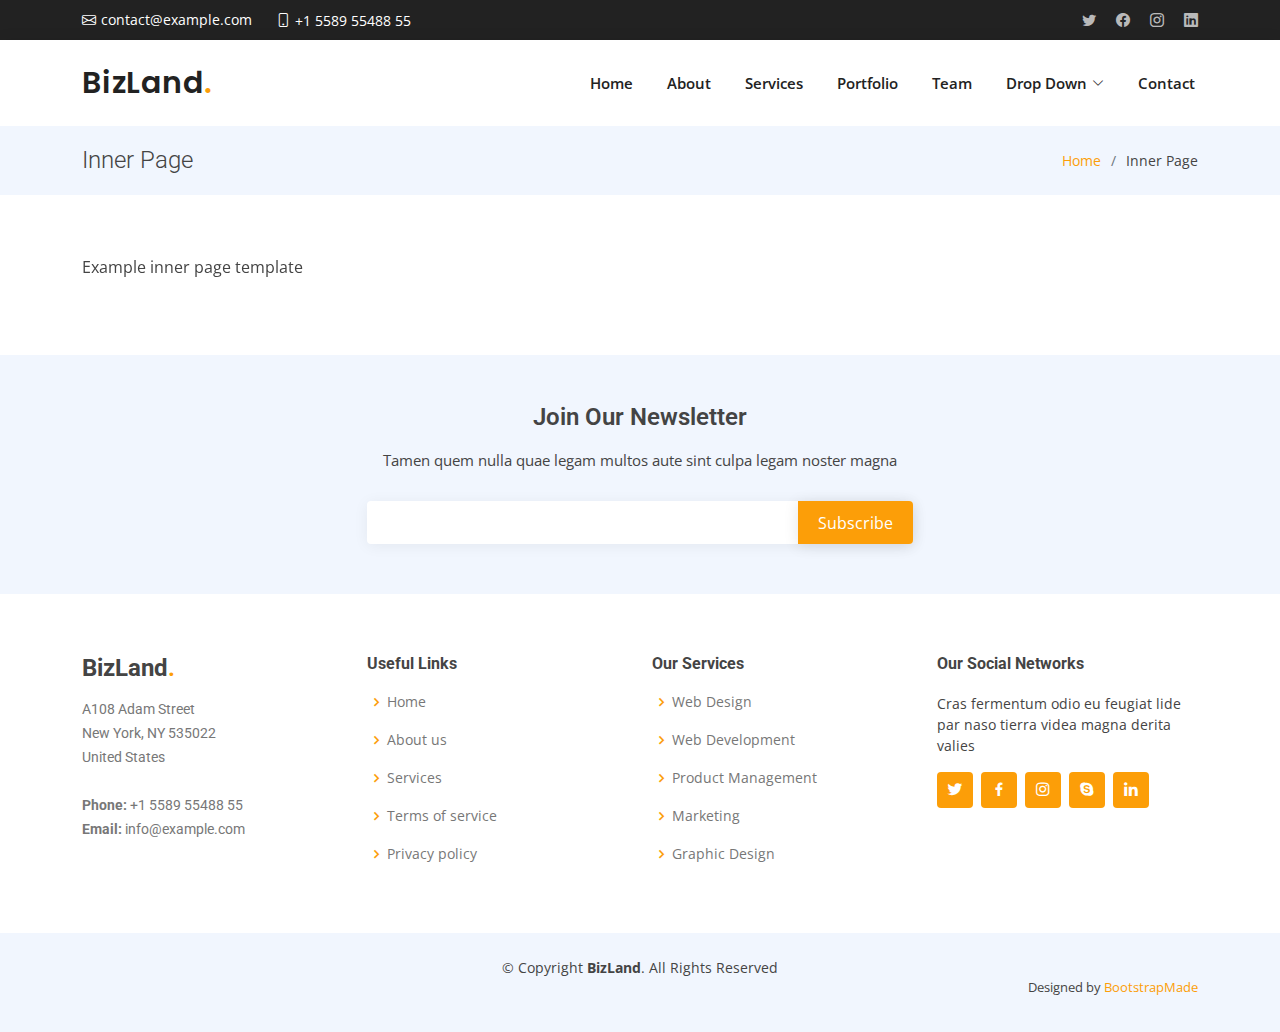
<file: inner-page.html>
<!DOCTYPE html>
<html lang="en">

<head>
  <meta charset="utf-8">
  <meta content="width=device-width, initial-scale=1.0" name="viewport">

  <title>Inner Page - BizLand Bootstrap Template</title>
  <meta content="" name="description">
  <meta content="" name="keywords">

  <!-- Favicons -->
  <link href="assets/img/favicon.png" rel="icon">
  <link href="assets/img/apple-touch-icon.png" rel="apple-touch-icon">

  <!-- Google Fonts -->
  <link href="https://fonts.googleapis.com/css?family=Open+Sans:300,300i,400,400i,600,600i,700,700i|Roboto:300,300i,400,400i,500,500i,600,600i,700,700i|Poppins:300,300i,400,400i,500,500i,600,600i,700,700i" rel="stylesheet">

  <!-- Vendor CSS Files -->
  <link href="assets/vendor/aos/aos.css" rel="stylesheet">
  <link href="assets/vendor/bootstrap/css/bootstrap.min.css" rel="stylesheet">
  <link href="assets/vendor/bootstrap-icons/bootstrap-icons.css" rel="stylesheet">
  <link href="assets/vendor/boxicons/css/boxicons.min.css" rel="stylesheet">
  <link href="assets/vendor/glightbox/css/glightbox.min.css" rel="stylesheet">
  <link href="assets/vendor/swiper/swiper-bundle.min.css" rel="stylesheet">

  <!-- Template Main CSS File -->
  <link href="assets/css/style.css" rel="stylesheet">

  <!-- =======================================================
  * Template Name: BizLand - v3.7.0
  * Template URL: https://bootstrapmade.com/bizland-bootstrap-business-template/
  * Author: BootstrapMade.com
  * License: https://bootstrapmade.com/license/
  ======================================================== -->
</head>

<body>

  <!-- ======= Top Bar ======= -->
  <section id="topbar" class="d-flex align-items-center">
    <div class="container d-flex justify-content-center justify-content-md-between">
      <div class="contact-info d-flex align-items-center">
        <i class="bi bi-envelope d-flex align-items-center"><a href="mailto:contact@example.com">contact@example.com</a></i>
        <i class="bi bi-phone d-flex align-items-center ms-4"><span>+1 5589 55488 55</span></i>
      </div>
      <div class="social-links d-none d-md-flex align-items-center">
        <a href="#" class="twitter"><i class="bi bi-twitter"></i></a>
        <a href="#" class="facebook"><i class="bi bi-facebook"></i></a>
        <a href="#" class="instagram"><i class="bi bi-instagram"></i></a>
        <a href="#" class="linkedin"><i class="bi bi-linkedin"></i></i></a>
      </div>
    </div>
  </section>

  <!-- ======= Header ======= -->
  <header id="header" class="d-flex align-items-center">
    <div class="container d-flex align-items-center justify-content-between">

      <h1 class="logo"><a href="index.html">BizLand<span>.</span></a></h1>
      <!-- Uncomment below if you prefer to use an image logo -->
      <!-- <a href="index.html" class="logo"><img src="assets/img/logo.png" alt=""></a>-->

      <nav id="navbar" class="navbar">
        <ul>
          <li><a class="nav-link scrollto " href="#hero">Home</a></li>
          <li><a class="nav-link scrollto" href="#about">About</a></li>
          <li><a class="nav-link scrollto" href="#services">Services</a></li>
          <li><a class="nav-link scrollto " href="#portfolio">Portfolio</a></li>
          <li><a class="nav-link scrollto" href="#team">Team</a></li>
          <li class="dropdown"><a href="#"><span>Drop Down</span> <i class="bi bi-chevron-down"></i></a>
            <ul>
              <li><a href="#">Drop Down 1</a></li>
              <li class="dropdown"><a href="#"><span>Deep Drop Down</span> <i class="bi bi-chevron-right"></i></a>
                <ul>
                  <li><a href="#">Deep Drop Down 1</a></li>
                  <li><a href="#">Deep Drop Down 2</a></li>
                  <li><a href="#">Deep Drop Down 3</a></li>
                  <li><a href="#">Deep Drop Down 4</a></li>
                  <li><a href="#">Deep Drop Down 5</a></li>
                </ul>
              </li>
              <li><a href="#">Drop Down 2</a></li>
              <li><a href="#">Drop Down 3</a></li>
              <li><a href="#">Drop Down 4</a></li>
            </ul>
          </li>
          <li><a class="nav-link scrollto" href="#contact">Contact</a></li>
        </ul>
        <i class="bi bi-list mobile-nav-toggle"></i>
      </nav><!-- .navbar -->

    </div>
  </header><!-- End Header -->

  <main id="main" data-aos="fade-up">

    <!-- ======= Breadcrumbs ======= -->
    <section class="breadcrumbs">
      <div class="container">

        <div class="d-flex justify-content-between align-items-center">
          <h2>Inner Page</h2>
          <ol>
            <li><a href="index.html">Home</a></li>
            <li>Inner Page</li>
          </ol>
        </div>

      </div>
    </section><!-- End Breadcrumbs -->

    <section class="inner-page">
      <div class="container">
        <p>
          Example inner page template
        </p>
      </div>
    </section>

  </main><!-- End #main -->

  <!-- ======= Footer ======= -->
  <footer id="footer">

    <div class="footer-newsletter">
      <div class="container">
        <div class="row justify-content-center">
          <div class="col-lg-6">
            <h4>Join Our Newsletter</h4>
            <p>Tamen quem nulla quae legam multos aute sint culpa legam noster magna</p>
            <form action="" method="post">
              <input type="email" name="email"><input type="submit" value="Subscribe">
            </form>
          </div>
        </div>
      </div>
    </div>

    <div class="footer-top">
      <div class="container">
        <div class="row">

          <div class="col-lg-3 col-md-6 footer-contact">
            <h3>BizLand<span>.</span></h3>
            <p>
              A108 Adam Street <br>
              New York, NY 535022<br>
              United States <br><br>
              <strong>Phone:</strong> +1 5589 55488 55<br>
              <strong>Email:</strong> info@example.com<br>
            </p>
          </div>

          <div class="col-lg-3 col-md-6 footer-links">
            <h4>Useful Links</h4>
            <ul>
              <li><i class="bx bx-chevron-right"></i> <a href="#">Home</a></li>
              <li><i class="bx bx-chevron-right"></i> <a href="#">About us</a></li>
              <li><i class="bx bx-chevron-right"></i> <a href="#">Services</a></li>
              <li><i class="bx bx-chevron-right"></i> <a href="#">Terms of service</a></li>
              <li><i class="bx bx-chevron-right"></i> <a href="#">Privacy policy</a></li>
            </ul>
          </div>

          <div class="col-lg-3 col-md-6 footer-links">
            <h4>Our Services</h4>
            <ul>
              <li><i class="bx bx-chevron-right"></i> <a href="#">Web Design</a></li>
              <li><i class="bx bx-chevron-right"></i> <a href="#">Web Development</a></li>
              <li><i class="bx bx-chevron-right"></i> <a href="#">Product Management</a></li>
              <li><i class="bx bx-chevron-right"></i> <a href="#">Marketing</a></li>
              <li><i class="bx bx-chevron-right"></i> <a href="#">Graphic Design</a></li>
            </ul>
          </div>

          <div class="col-lg-3 col-md-6 footer-links">
            <h4>Our Social Networks</h4>
            <p>Cras fermentum odio eu feugiat lide par naso tierra videa magna derita valies</p>
            <div class="social-links mt-3">
              <a href="#" class="twitter"><i class="bx bxl-twitter"></i></a>
              <a href="#" class="facebook"><i class="bx bxl-facebook"></i></a>
              <a href="#" class="instagram"><i class="bx bxl-instagram"></i></a>
              <a href="#" class="google-plus"><i class="bx bxl-skype"></i></a>
              <a href="#" class="linkedin"><i class="bx bxl-linkedin"></i></a>
            </div>
          </div>

        </div>
      </div>
    </div>

    <div class="container py-4">
      <div class="copyright">
        &copy; Copyright <strong><span>BizLand</span></strong>. All Rights Reserved
      </div>
      <div class="credits">
        <!-- All the links in the footer should remain intact. -->
        <!-- You can delete the links only if you purchased the pro version. -->
        <!-- Licensing information: https://bootstrapmade.com/license/ -->
        <!-- Purchase the pro version with working PHP/AJAX contact form: https://bootstrapmade.com/bizland-bootstrap-business-template/ -->
        Designed by <a href="https://bootstrapmade.com/">BootstrapMade</a>
      </div>
    </div>
  </footer><!-- End Footer -->

  <div id="preloader"></div>
  <a href="#" class="back-to-top d-flex align-items-center justify-content-center"><i class="bi bi-arrow-up-short"></i></a>

  <!-- Vendor JS Files -->
  <script src="assets/vendor/purecounter/purecounter.js"></script>
  <script src="assets/vendor/aos/aos.js"></script>
  <script src="assets/vendor/bootstrap/js/bootstrap.bundle.min.js"></script>
  <script src="assets/vendor/glightbox/js/glightbox.min.js"></script>
  <script src="assets/vendor/isotope-layout/isotope.pkgd.min.js"></script>
  <script src="assets/vendor/swiper/swiper-bundle.min.js"></script>
  <script src="assets/vendor/waypoints/noframework.waypoints.js"></script>
  <script src="assets/vendor/php-email-form/validate.js"></script>

  <!-- Template Main JS File -->
  <script src="assets/js/main.js"></script>

</body>

</html>
</file>
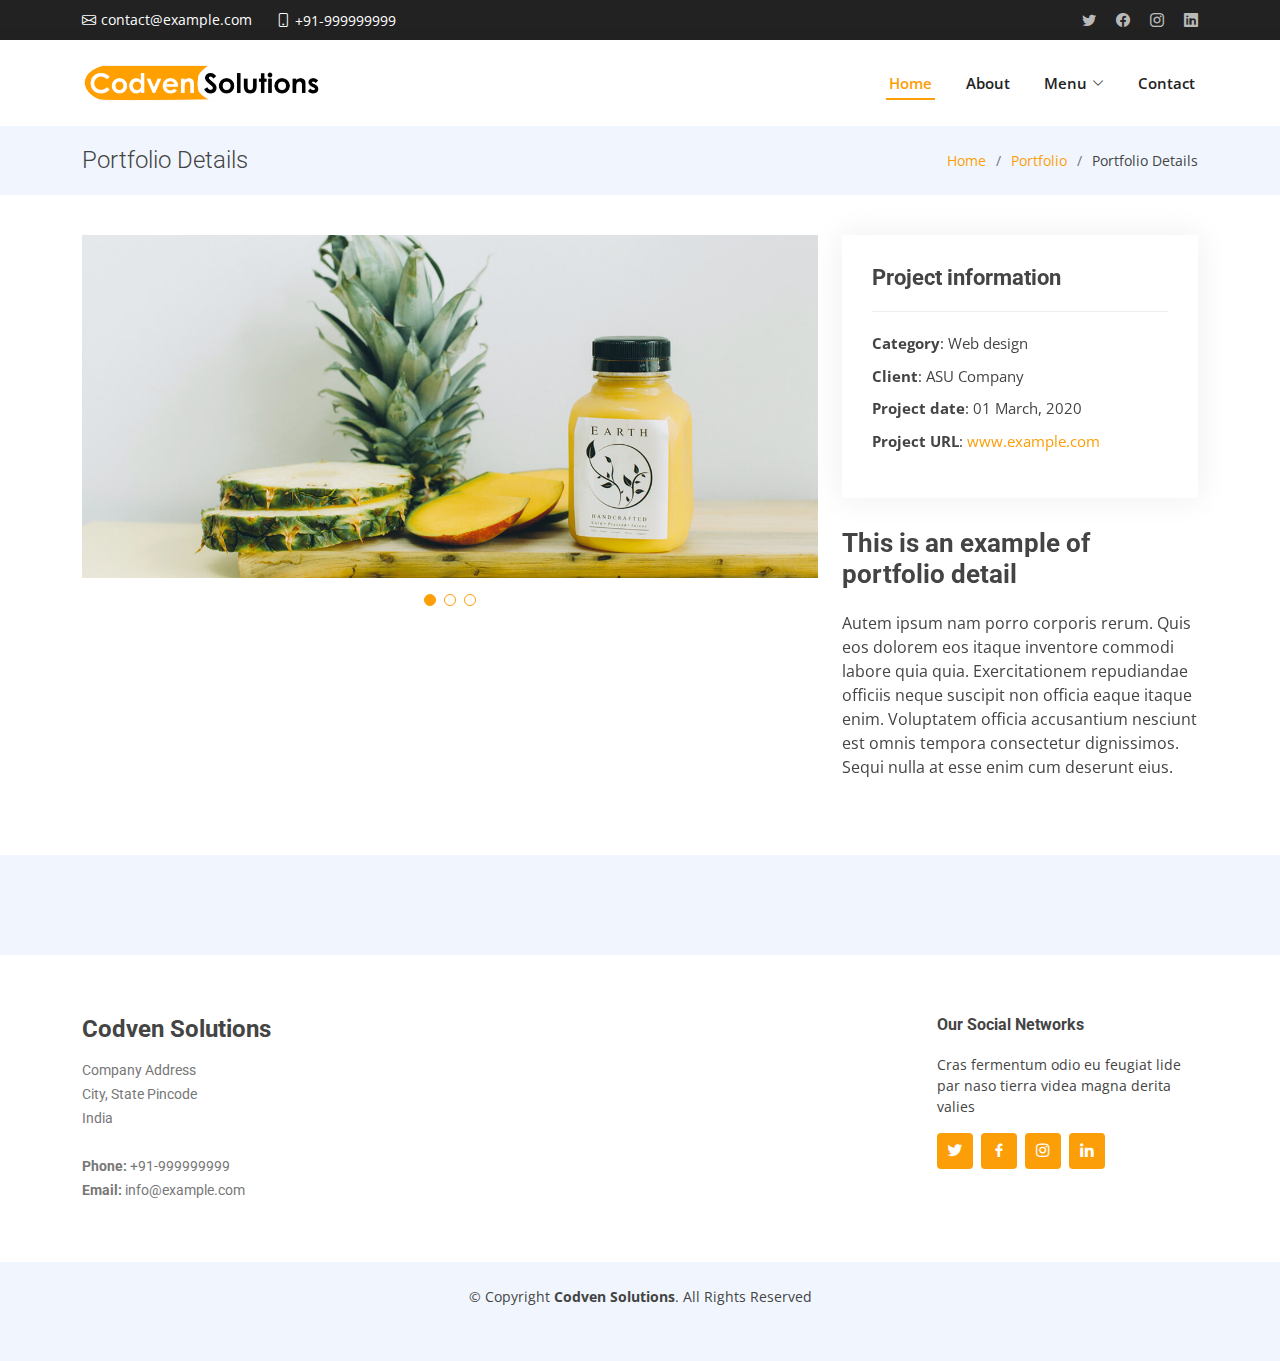
<file: portfolio-details.html>
<!DOCTYPE html>
<html lang="en">

<head>
  <meta charset="utf-8">
  <meta content="width=device-width, initial-scale=1.0" name="viewport">

  <title>Portfolio Details - BizLand Bootstrap Template</title>
  <meta content="" name="description">
  <meta content="" name="keywords">

  <!-- Favicons -->
  <link href="assets/img/codvenlogo.png" rel="icon">

  <!-- Google Fonts -->
  <link href="https://fonts.googleapis.com/css?family=Open+Sans:300,300i,400,400i,600,600i,700,700i|Roboto:300,300i,400,400i,500,500i,600,600i,700,700i|Poppins:300,300i,400,400i,500,500i,600,600i,700,700i" rel="stylesheet">

  <!-- Vendor CSS Files -->
  <link href="assets/vendor/aos/aos.css" rel="stylesheet">
  <link href="assets/vendor/bootstrap/css/bootstrap.min.css" rel="stylesheet">
  <link href="assets/vendor/bootstrap-icons/bootstrap-icons.css" rel="stylesheet">
  <link href="assets/vendor/boxicons/css/boxicons.min.css" rel="stylesheet">
  <link href="assets/vendor/glightbox/css/glightbox.min.css" rel="stylesheet">
  <link href="assets/vendor/swiper/swiper-bundle.min.css" rel="stylesheet">

  <!-- Template Main CSS File -->
  <link href="assets/css/style.css" rel="stylesheet">

  <!-- =======================================================
  * Template Name: BizLand - v3.7.0
  * Template URL: https://bootstrapmade.com/bizland-bootstrap-business-template/
  * Author: BootstrapMade.com
  * License: https://bootstrapmade.com/license/
  ======================================================== -->
</head>

<body>

  <!-- ======= Top Bar ======= -->
  <section id="topbar" class="d-flex align-items-center">
    <div class="container d-flex justify-content-center justify-content-md-between">
      <div class="contact-info d-flex align-items-center">
        <i class="bi bi-envelope d-flex align-items-center"><a href="mailto:contact@example.com">contact@example.com</a></i>
        <i class="bi bi-phone d-flex align-items-center ms-4"><span>+91-999999999</span></i>
      </div>
      <div class="social-links d-none d-md-flex align-items-center">
        <a href="#" class="twitter"><i class="bi bi-twitter"></i></a>
        <a href="#" class="facebook"><i class="bi bi-facebook"></i></a>
        <a href="#" class="instagram"><i class="bi bi-instagram"></i></a>
        <a href="#" class="linkedin"><i class="bi bi-linkedin"></i></i></a>
      </div>
    </div>
  </section>

  <!-- ======= Header ======= -->
  <header id="header" class="d-flex align-items-center">
    <div class="container d-flex align-items-center justify-content-between">

      <h1 class="logo"><a href="index.html"><img src="assets/img/codvenlogo.png" alt=""></a></h1>
      <!-- Uncomment below if you prefer to use an image logo -->
      <!-- <a href="index.html" class="logo"><img src="assets/img/logo.png" alt=""></a>-->

      <nav id="navbar" class="navbar">
        <ul>
          <li><a class="nav-link scrollto active" href="#hero">Home</a></li>
          <li><a class="nav-link scrollto" href="#about">About</a></li>
          <!-- <li><a class="nav-link scrollto" href="#services">Services</a></li>
          <li><a class="nav-link scrollto " href="#portfolio">Portfolio</a></li>
          <li><a class="nav-link scrollto" href="#team">Team</a></li> -->
          <li class="dropdown"><a href="#"><span>Menu</span> <i class="bi bi-chevron-down"></i></a>
            <ul>
              <li><a href="#">Drop Down 1</a></li>
              <li class="dropdown"><a href="#"><span>Deep Drop Down</span> <i class="bi bi-chevron-right"></i></a>
                <ul>
                  <li><a href="#">Deep Drop Down 1</a></li>
                  <li><a href="#">Deep Drop Down 2</a></li>
                  <li><a href="#">Deep Drop Down 3</a></li>
                  <li><a href="#">Deep Drop Down 4</a></li>
                  <li><a href="#">Deep Drop Down 5</a></li>
                </ul>
              </li>
              <li><a href="#">Drop Down 2</a></li>
              <li><a href="#">Drop Down 3</a></li>
              <li><a href="#">Drop Down 4</a></li>
            </ul>
          </li>
          <li><a class="nav-link scrollto" href="#contact">Contact</a></li>
        </ul>
        <i class="bi bi-list mobile-nav-toggle"></i>
      </nav><!-- .navbar -->

    </div>
  </header><!-- End Header -->

  <main id="main" data-aos="fade-up">

    <!-- ======= Breadcrumbs Section ======= -->
    <section class="breadcrumbs">
      <div class="container">

        <div class="d-flex justify-content-between align-items-center">
          <h2>Portfolio Details</h2>
          <ol>
            <li><a href="index.html">Home</a></li>
            <li><a href="portfolio.html">Portfolio</a></li>
            <li>Portfolio Details</li>
          </ol>
        </div>

      </div>
    </section><!-- Breadcrumbs Section -->

    <!-- ======= Portfolio Details Section ======= -->
    <section id="portfolio-details" class="portfolio-details">
      <div class="container">

        <div class="row gy-4">

          <div class="col-lg-8">
            <div class="portfolio-details-slider swiper">
              <div class="swiper-wrapper align-items-center">

                <div class="swiper-slide">
                  <img src="assets/img/portfolio/portfolio-details-1.jpg" alt="">
                </div>

                <div class="swiper-slide">
                  <img src="assets/img/portfolio/portfolio-details-2.jpg" alt="">
                </div>

                <div class="swiper-slide">
                  <img src="assets/img/portfolio/portfolio-details-3.jpg" alt="">
                </div>

              </div>
              <div class="swiper-pagination"></div>
            </div>
          </div>

          <div class="col-lg-4">
            <div class="portfolio-info">
              <h3>Project information</h3>
              <ul>
                <li><strong>Category</strong>: Web design</li>
                <li><strong>Client</strong>: ASU Company</li>
                <li><strong>Project date</strong>: 01 March, 2020</li>
                <li><strong>Project URL</strong>: <a href="#">www.example.com</a></li>
              </ul>
            </div>
            <div class="portfolio-description">
              <h2>This is an example of portfolio detail</h2>
              <p>
                Autem ipsum nam porro corporis rerum. Quis eos dolorem eos itaque inventore commodi labore quia quia. Exercitationem repudiandae officiis neque suscipit non officia eaque itaque enim. Voluptatem officia accusantium nesciunt est omnis tempora consectetur dignissimos. Sequi nulla at esse enim cum deserunt eius.
              </p>
            </div>
          </div>

        </div>

      </div>
    </section><!-- End Portfolio Details Section -->

  </main><!-- End #main -->

  <!-- ======= Footer ======= -->
  <footer id="footer">

    <div class="footer-newsletter">
      <!-- <div class="container">
        <div class="row justify-content-center">
          <div class="col-lg-6">
            <h4>Join Our Newsletter</h4>
            <p>Tamen quem nulla quae legam multos aute sint culpa legam noster magna</p>
            <form action="" method="post">
              <input type="email" name="email"><input type="submit" value="Subscribe">
            </form>
          </div>
        </div>
      </div> -->
    </div>

    <div class="footer-top">
      <div class="container">
        <div class="row">

          <div class="col-lg-3 col-md-6 footer-contact">
            <h3>Codven Solutions<span></span></h3>
            <p>
              Company Address <br>
              City, State Pincode<br>
              India<br><br>
              <strong>Phone:</strong> +91-999999999<br>
              <strong>Email:</strong> info@example.com<br>
            </p>
          </div>

          <div class="col-lg-3 col-md-6 footer-links">
            <!-- <h4>Useful Links</h4>
            <ul>
              <li><i class="bx bx-chevron-right"></i> <a href="#">Home</a></li>
              <li><i class="bx bx-chevron-right"></i> <a href="#">About us</a></li>
              <li><i class="bx bx-chevron-right"></i> <a href="#">Services</a></li>
              <li><i class="bx bx-chevron-right"></i> <a href="#">Terms of service</a></li>
              <li><i class="bx bx-chevron-right"></i> <a href="#">Privacy policy</a></li>
            </ul> -->
          </div>

          <div class="col-lg-3 col-md-6 footer-links">
            <!-- <h4>Our Services</h4>
            <ul>
              <li><i class="bx bx-chevron-right"></i> <a href="#">Web Design</a></li>
              <li><i class="bx bx-chevron-right"></i> <a href="#">Web Development</a></li>
              <li><i class="bx bx-chevron-right"></i> <a href="#">Product Management</a></li>
              <li><i class="bx bx-chevron-right"></i> <a href="#">Marketing</a></li>
              <li><i class="bx bx-chevron-right"></i> <a href="#">Graphic Design</a></li>
            </ul> -->
          </div>

          <div class="col-lg-3 col-md-6 footer-links">
            <h4>Our Social Networks</h4>
            <p>Cras fermentum odio eu feugiat lide par naso tierra videa magna derita valies</p>
            <div class="social-links mt-3">
              <a href="#" class="twitter"><i class="bx bxl-twitter"></i></a>
              <a href="#" class="facebook"><i class="bx bxl-facebook"></i></a>
              <a href="#" class="instagram"><i class="bx bxl-instagram"></i></a>
              <a href="#" class="linkedin"><i class="bx bxl-linkedin"></i></a>
            </div>
          </div>

        </div>
      </div>
    </div>

    <div class="container py-4">
      <div class="copyright copy">
        &copy; Copyright <strong><span>Codven Solutions</span></strong>. All Rights Reserved
      </div>
      <div class="credits">
        <!-- All the links in the footer should remain intact. -->
        <!-- You can delete the links only if you purchased the pro version. -->
        <!-- Licensing information: https://bootstrapmade.com/license/ -->
        <!-- Purchase the pro version with working PHP/AJAX contact form: https://bootstrapmade.com/bizland-bootstrap-business-template/ -->
        
      </div>
    </div>
  </footer><!-- End Footer -->

  <div id="preloader"></div>
  <a href="#" class="back-to-top d-flex align-items-center justify-content-center"><i class="bi bi-arrow-up-short"></i></a>

  <!-- Vendor JS Files -->
  <script src="assets/vendor/purecounter/purecounter.js"></script>
  <script src="assets/vendor/aos/aos.js"></script>
  <script src="assets/vendor/bootstrap/js/bootstrap.bundle.min.js"></script>
  <script src="assets/vendor/glightbox/js/glightbox.min.js"></script>
  <script src="assets/vendor/isotope-layout/isotope.pkgd.min.js"></script>
  <script src="assets/vendor/swiper/swiper-bundle.min.js"></script>
  <script src="assets/vendor/waypoints/noframework.waypoints.js"></script>
  <script src="assets/vendor/php-email-form/validate.js"></script>

  <!-- Template Main JS File -->
  <script src="assets/js/main.js"></script>

</body>

</html>
</file>
<file: assets/css/style.css>
/**
* Template Name: BizLand - v3.7.0
* Template URL: https://bootstrapmade.com/bizland-bootstrap-business-template/
* Author: BootstrapMade.com
* License: https://bootstrapmade.com/license/
*/

/*--------------------------------------------------------------
# General
--------------------------------------------------------------*/
body {
  font-family: "Open Sans", sans-serif;
  color: #444444;
}

a {
  color: #fc9e08;
  text-decoration: none;
}

a:hover {
  color: #ffc040;
  text-decoration: none;
}

h1, h2, h3, h4, h5, h6 {
  font-family: "Roboto", sans-serif;
}

/*--------------------------------------------------------------
# Preloader
--------------------------------------------------------------*/
#preloader {
  position: fixed;
  top: 0;
  left: 0;
  right: 0;
  bottom: 0;
  z-index: 9999;
  overflow: hidden;
  background: #fff;
}

#preloader:before {
  content: "";
  position: fixed;
  top: calc(50% - 30px);
  left: calc(50% - 30px);
  border: 6px solid #fc9e08;
  border-top-color: #e2eefd;
  border-radius: 50%;
  width: 60px;
  height: 60px;
  -webkit-animation: animate-preloader 1s linear infinite;
  animation: animate-preloader 1s linear infinite;
}

@-webkit-keyframes animate-preloader {
  0% {
    transform: rotate(0deg);
  }
  100% {
    transform: rotate(360deg);
  }
}

@keyframes animate-preloader {
  0% {
    transform: rotate(0deg);
  }
  100% {
    transform: rotate(360deg);
  }
}
/*--------------------------------------------------------------
# Back to top button
--------------------------------------------------------------*/
.back-to-top {
  position: fixed;
  visibility: hidden;
  opacity: 0;
  right: 15px;
  bottom: 15px;
  z-index: 996;
  background: #fc9e08;
  width: 40px;
  height: 40px;
  border-radius: 4px;
  transition: all 0.4s;
}
.back-to-top i {
  font-size: 28px;
  color: #fff;
  line-height: 0;
}
.back-to-top:hover {
  background: #3284f1;
  color: #fff;
}
.back-to-top.active {
  visibility: visible;
  opacity: 1;
}

/*--------------------------------------------------------------
# Disable aos animation delay on mobile devices
--------------------------------------------------------------*/
@media screen and (max-width: 768px) {
  [data-aos-delay] {
    transition-delay: 0 !important;
  }
}
/*--------------------------------------------------------------
# Top Bar
--------------------------------------------------------------*/
#topbar {
  background: #222222;
  height: 40px;
  font-size: 14px;
  transition: all 0.5s;
  color: #fff;
  padding: 0;
}
#topbar .contact-info i {
  font-style: normal;
  color: #fff;
}
#topbar .contact-info i a, #topbar .contact-info i span {
  padding-left: 5px;
  color: #fff;
}
#topbar .contact-info i a {
  line-height: 0;
  transition: 0.3s;
  transition: 0.3s;
}
#topbar .contact-info i a:hover {
  color: #fff;
  text-decoration: underline;
}
#topbar .social-links a {
  color: rgba(255, 255, 255, 0.7);
  line-height: 0;
  transition: 0.3s;
  margin-left: 20px;
}
#topbar .social-links a:hover {
  color: white;
}

/*--------------------------------------------------------------
# Header
--------------------------------------------------------------*/
#header {
  background: #fff;
  transition: all 0.5s;
  z-index: 997;
  height: 86px;
  box-shadow: 0px 2px 15px rgba(0, 0, 0, 0.1);
}
#header.fixed-top {
  height: 70px;
}
#header .logo {
  font-size: 30px;
  margin: 0;
  padding: 0;
  line-height: 1;
  font-weight: 600;
  letter-spacing: 0.8px;
  font-family: "Poppins", sans-serif;
}
#header .logo a {
  color: #222222;
}
#header .logo a span {
  color: #fc9e08;
}
#header .logo img {
  max-height: 40px;
}

.scrolled-offset {
  margin-top: 70px;
}

/*--------------------------------------------------------------
# Navigation Menu
--------------------------------------------------------------*/
/**
* Desktop Navigation 
*/
.navbar {
  padding: 0;
}
.navbar ul {
  margin: 0;
  padding: 0;
  display: flex;
  list-style: none;
  align-items: center;
}
.navbar li {
  position: relative;
}
.navbar > ul > li {
  white-space: nowrap;
  padding: 10px 0 10px 28px;
}
.navbar a, .navbar a:focus {
  display: flex;
  align-items: center;
  justify-content: space-between;
  padding: 0 3px;
  font-size: 15px;
  font-weight: 600;
  color: #222222;
  white-space: nowrap;
  transition: 0.3s;
  position: relative;
}
.navbar a i, .navbar a:focus i {
  font-size: 12px;
  line-height: 0;
  margin-left: 5px;
}
.navbar > ul > li > a:before {
  content: "";
  position: absolute;
  width: 100%;
  height: 2px;
  bottom: -6px;
  left: 0;
  background-color: #fc9e08;
  visibility: hidden;
  width: 0px;
  transition: all 0.3s ease-in-out 0s;
}
.navbar a:hover:before, .navbar li:hover > a:before, .navbar .active:before {
  visibility: visible;
  width: 100%;
}
.navbar a:hover, .navbar .active, .navbar .active:focus, .navbar li:hover > a {
  color: #fc9e08;
}
.navbar .dropdown ul {
  display: block;
  position: absolute;
  left: 28px;
  top: calc(100% + 30px);
  margin: 0;
  padding: 10px 0;
  z-index: 99;
  opacity: 0;
  visibility: hidden;
  background: #fff;
  box-shadow: 0px 0px 30px rgba(127, 137, 161, 0.25);
  transition: 0.3s;
}
.navbar .dropdown ul li {
  min-width: 200px;
}
.navbar .dropdown ul a {
  padding: 10px 20px;
  font-weight: 400;
}
.navbar .dropdown ul a i {
  font-size: 12px;
}
.navbar .dropdown ul a:hover, .navbar .dropdown ul .active:hover, .navbar .dropdown ul li:hover > a {
  color: #fc9e08;
}
.navbar .dropdown:hover > ul {
  opacity: 1;
  top: 100%;
  visibility: visible;
}
.navbar .dropdown .dropdown ul {
  top: 0;
  left: calc(100% - 30px);
  visibility: hidden;
}
.navbar .dropdown .dropdown:hover > ul {
  opacity: 1;
  top: 0;
  left: 100%;
  visibility: visible;
}
@media (max-width: 1366px) {
  .navbar .dropdown .dropdown ul {
    left: -90%;
  }
  .navbar .dropdown .dropdown:hover > ul {
    left: -100%;
  }
}

/**
* Mobile Navigation 
*/
.mobile-nav-toggle {
  color: #222222;
  font-size: 28px;
  cursor: pointer;
  display: none;
  line-height: 0;
  transition: 0.5s;
}
.mobile-nav-toggle.bi-x {
  color: #fff;
}

@media (max-width: 991px) {
  .mobile-nav-toggle {
    display: block;
  }

  .navbar ul {
    display: none;
  }
}
.navbar-mobile {
  position: fixed;
  overflow: hidden;
  top: 0;
  right: 0;
  left: 0;
  bottom: 0;
  background: rgba(9, 9, 9, 0.9);
  transition: 0.3s;
  z-index: 999;
}
.navbar-mobile .mobile-nav-toggle {
  position: absolute;
  top: 15px;
  right: 15px;
}
.navbar-mobile ul {
  display: block;
  position: absolute;
  top: 55px;
  right: 15px;
  bottom: 15px;
  left: 15px;
  padding: 10px 0;
  background-color: #fff;
  overflow-y: auto;
  transition: 0.3s;
}
.navbar-mobile a, .navbar-mobile a:focus {
  padding: 10px 20px;
  font-size: 15px;
  color: #222222;
}
.navbar-mobile > ul > li {
  padding: 0;
}
.navbar-mobile a:hover:before, .navbar-mobile li:hover > a:before, .navbar-mobile .active:before {
  visibility: hidden;
}
.navbar-mobile a:hover, .navbar-mobile .active, .navbar-mobile li:hover > a {
  color: #fc9e08;
}
.navbar-mobile .getstarted, .navbar-mobile .getstarted:focus {
  margin: 15px;
}
.navbar-mobile .dropdown ul {
  position: static;
  display: none;
  margin: 10px 20px;
  padding: 10px 0;
  z-index: 99;
  opacity: 1;
  visibility: visible;
  background: #fff;
  box-shadow: 0px 0px 30px rgba(127, 137, 161, 0.25);
}
.navbar-mobile .dropdown ul li {
  min-width: 200px;
}
.navbar-mobile .dropdown ul a {
  padding: 10px 20px;
}
.navbar-mobile .dropdown ul a i {
  font-size: 12px;
}
.navbar-mobile .dropdown ul a:hover, .navbar-mobile .dropdown ul .active:hover, .navbar-mobile .dropdown ul li:hover > a {
  color: #fc9e08;
}
.navbar-mobile .dropdown > .dropdown-active {
  display: block;
}

/*--------------------------------------------------------------
# Hero Section
--------------------------------------------------------------*/
#hero {
  width: 100%;
  height: 75vh;
  background: url("../img/hero-bg.jpg") top left;
  background-size: cover;
  position: relative;
}

#hero:before {
  content: "";
  background: rgba(255, 255, 255, 0.6);
  position: absolute;
  bottom: 0;
  top: 0;
  left: 0;
  right: 0;
}
#hero .container {
  position: relative;
  text-align: center;

}
#hero h1 {
  margin: 0;
  font-size: 48px;
  font-weight: 700;
  line-height: 56px;
  color: #222222;
  font-family: "Poppins", sans-serif;
}
#hero h1 span {
  color: #fc9e08;
}
#hero h2 {
  color: #555555;
  margin: 5px 0 30px 0;
  font-size: 24px;
  font-weight: 400;
}
#hero .btn-get-started {
  font-family: "Roboto", sans-serif;
  text-transform: uppercase;
  font-weight: 500;
  font-size: 14px;
  letter-spacing: 1px;
  display: inline-block;
  padding: 10px 28px;
  border-radius: 4px;
  transition: 0.5s;
  color: #fff;
  background: #fc9e08;
  margin: 0 auto;
}
#hero .btn-get-started:hover {
  background: #ffc040;
}
#hero .btn-watch-video {
  font-size: 16px;
  transition: 0.5s;
  margin-left: 25px;
  color: #222222;
  font-weight: 600;
  display: flex;
  align-items: center;
}
#hero .btn-watch-video i {
  color: #fc9e08;
  font-size: 32px;
  transition: 0.3s;
  line-height: 0;
  margin-right: 8px;
}
#hero .btn-watch-video:hover {
  color: #fc9e08;
}
#hero .btn-watch-video:hover i {
  color: #ffc040;
}
@media (min-width: 1024px) {
  #hero {
    background-attachment: fixed;
  }
}
@media (max-width: 768px) {
  #hero {
    height: 100vh;
  }
  #hero h1 {
    font-size: 28px;
    line-height: 36px;
  }
  #hero h2 {
    font-size: 18px;
    line-height: 24px;
    margin-bottom: 30px;
  }
  #hero .btn-get-started, #hero .btn-watch-video {
    font-size: 13px;
  }
}
@media (max-height: 500px) {
  #hero {
    height: 120vh;
  }
}

/*--------------------------------------------------------------
# Sections General
--------------------------------------------------------------*/
section {
  padding: 60px 0;
  overflow: hidden;
}

.section-bg {
  background-color: #f6f9fe;
}

.section-title {
  text-align: center;
  padding-bottom: 30px;
}
.section-title h2 {
  font-size: 13px;
  letter-spacing: 1px;
  font-weight: 700;
  padding: 8px 20px;
  margin: 0;
  background: #e7f1fd;
  color: #fc9e08;
  display: inline-block;
  text-transform: uppercase;
  border-radius: 50px;
}
.section-title h3 {
  margin: 15px 0 0 0;
  font-size: 32px;
  font-weight: 700;
}
.section-title h3 span {
  color: #fc9e08;
}
.section-title p {
  margin: 15px auto 0 auto;
  font-weight: 600;
}
@media (min-width: 1024px) {
  .section-title p {
    width: 50%;
  }
}

/*--------------------------------------------------------------
# Breadcrumbs
--------------------------------------------------------------*/
.breadcrumbs {
  padding: 20px 0;
  background-color: #f1f6fe;
  min-height: 40px;
}
.breadcrumbs h2 {
  font-size: 24px;
  font-weight: 300;
  margin: 0;
}
@media (max-width: 992px) {
  .breadcrumbs h2 {
    margin: 0 0 10px 0;
  }
}
.breadcrumbs ol {
  display: flex;
  flex-wrap: wrap;
  list-style: none;
  padding: 0;
  margin: 0;
  font-size: 14px;
}
.breadcrumbs ol li + li {
  padding-left: 10px;
}
.breadcrumbs ol li + li::before {
  display: inline-block;
  padding-right: 10px;
  color: #6c757d;
  content: "/";
}
@media (max-width: 768px) {
  .breadcrumbs .d-flex {
    display: block !important;
  }
  .breadcrumbs ol {
    display: block;
  }
  .breadcrumbs ol li {
    display: inline-block;
  }
}

/*--------------------------------------------------------------
# Featured Services
--------------------------------------------------------------*/
.featured-services .icon-box {
  padding: 30px;
  position: relative;
  overflow: hidden;
  background: #fff;
  box-shadow: 0 0 29px 0 rgba(68, 88, 144, 0.12);
  transition: all 0.3s ease-in-out;
  border-radius: 8px;
  z-index: 1;
}
.featured-services .icon-box::before {
  content: "";
  position: absolute;
  background: #cbe0fb;
  right: 0;
  left: 0;
  bottom: 0;
  top: 100%;
  transition: all 0.3s;
  z-index: -1;
}
.featured-services .icon-box:hover::before {
  background: #fc9e08;
  top: 0;
  border-radius: 0px;
}
.featured-services .icon {
  margin-bottom: 15px;
}
.featured-services .icon i {
  font-size: 48px;
  line-height: 1;
  color: #fc9e08;
  transition: all 0.3s ease-in-out;
}
.featured-services .title {
  font-weight: 700;
  margin-bottom: 15px;
  font-size: 18px;
}
.featured-services .title a {
  color: #111;
}
.featured-services .description {
  font-size: 15px;
  line-height: 28px;
  margin-bottom: 0;
}
.featured-services .icon-box:hover .title a, .featured-services .icon-box:hover .description {
  color: #fff;
}
.featured-services .icon-box:hover .icon i {
  color: #fff;
}

/*--------------------------------------------------------------
# About
--------------------------------------------------------------*/
.about .content h3 {
  font-weight: 600;
  font-size: 26px;
}
.about .content ul {
  list-style: none;
  padding: 0;
}
.about .content ul li {
  display: flex;
  align-items: flex-start;
  margin-bottom: 35px;
}
.about .content ul li:first-child {
  margin-top: 35px;
}
.about .content ul i {
  background: #fff;
  box-shadow: 0px 6px 15px rgba(16, 110, 234, 0.12);
  font-size: 24px;
  padding: 20px;
  margin-right: 15px;
  color: #fc9e08;
  border-radius: 50px;
}
.about .content ul h5 {
  font-size: 18px;
  color: #555555;
}
.about .content ul p {
  font-size: 15px;
}
.about .content p:last-child {
  margin-bottom: 0;
}

/*--------------------------------------------------------------
# Skills
--------------------------------------------------------------*/
.skills .progress {
  height: 60px;
  display: block;
  background: none;
  border-radius: 0;
}
.skills .progress .skill {
  padding: 0;
  margin: 0 0 6px 0;
  text-transform: uppercase;
  display: block;
  font-weight: 600;
  font-family: "Poppins", sans-serif;
  color: #222222;
}
.skills .progress .skill .val {
  float: right;
  font-style: normal;
}
.skills .progress-bar-wrap {
  background: #e2eefd;
  height: 10px;
}
.skills .progress-bar {
  width: 1px;
  height: 10px;
  transition: 0.9s;
  background-color: #fc9e08;
}

/*--------------------------------------------------------------
# Counts
--------------------------------------------------------------*/
.counts {
  padding: 70px 0 60px;
}
.counts .count-box {
  padding: 30px 30px 25px 30px;
  width: 100%;
  position: relative;
  text-align: center;
  background: #f1f6fe;
}
.counts .count-box i {
  position: absolute;
  top: -28px;
  left: 50%;
  transform: translateX(-50%);
  font-size: 24px;
  background: #fc9e08;
  color: #fff;
  width: 56px;
  height: 56px;
  line-height: 0;
  border-radius: 50px;
  border: 5px solid #fff;
  display: inline-flex;
  align-items: center;
  justify-content: center;
}
.counts .count-box span {
  font-size: 36px;
  display: block;
  font-weight: 600;
  color: #062b5b;
}
.counts .count-box p {
  padding: 0;
  margin: 0;
  font-family: "Roboto", sans-serif;
  font-size: 14px;
}

/*--------------------------------------------------------------
# Clients
--------------------------------------------------------------*/
.clients {
  padding: 15px 0;
  text-align: center;
}
.clients img {
  max-width: 45%;
  transition: all 0.4s ease-in-out;
  display: inline-block;
  padding: 15px 0;
}
.clients img:hover {
  transform: scale(1.15);
}
@media (max-width: 768px) {
  .clients img {
    max-width: 40%;
  }
}

/*--------------------------------------------------------------
# Services
--------------------------------------------------------------*/
.services .icon-box {
  text-align: center;
  border: 1px solid #e2eefd;
  padding: 80px 20px;
  transition: all ease-in-out 0.3s;
  background: #fff;
}
.services .icon-box .icon {
  margin: 0 auto;
  width: 64px;
  height: 64px;
  background: #f1f6fe;
  border-radius: 4px;
  border: 1px solid #deebfd;
  display: flex;
  align-items: center;
  justify-content: center;
  margin-bottom: 20px;
  transition: ease-in-out 0.3s;
}
.services .icon-box .icon i {
  color: #ffc040;
  font-size: 28px;
  transition: ease-in-out 0.3s;
}
.services .icon-box h4 {
  font-weight: 700;
  margin-bottom: 15px;
  font-size: 24px;
}
.services .icon-box h4 a {
  color: #222222;
  transition: ease-in-out 0.3s;
}
.services .icon-box p {
  line-height: 24px;
  font-size: 14px;
  margin-bottom: 0;
}
.services .icon-box:hover {
  border-color: #fff;
  box-shadow: 0px 0 25px 0 rgba(16, 110, 234, 0.1);
}
.services .icon-box:hover h4 a, .services .icon-box:hover .icon i {
  color: #fc9e08;
}
.services .icon-box:hover .icon {
  border-color: #fc9e08;
}

/*--------------------------------------------------------------
# Testimonials
--------------------------------------------------------------*/
.testimonials {
  padding: 80px 0;
  background: url("../img/testimonials-bg.jpg") no-repeat;
  background-position: center center;
  background-size: cover;
  position: relative;
}
.testimonials::before {
  content: "";
  position: absolute;
  left: 0;
  right: 0;
  top: 0;
  bottom: 0;
  background: rgba(0, 0, 0, 0.7);
}
.testimonials .section-header {
  margin-bottom: 40px;
}
.testimonials .testimonials-carousel, .testimonials .testimonials-slider {
  overflow: hidden;
}
.testimonials .testimonial-item {
  text-align: center;
  color: #fff;
}
.testimonials .testimonial-item .testimonial-img {
  width: 100px;
  border-radius: 50%;
  border: 6px solid rgba(255, 255, 255, 0.15);
  margin: 0 auto;
}
.testimonials .testimonial-item h3 {
  font-size: 20px;
  font-weight: bold;
  margin: 10px 0 5px 0;
  color: #fff;
}
.testimonials .testimonial-item h4 {
  font-size: 14px;
  color: #ddd;
  margin: 0 0 15px 0;
}
.testimonials .testimonial-item .quote-icon-left, .testimonials .testimonial-item .quote-icon-right {
  color: rgba(255, 255, 255, 0.4);
  font-size: 26px;
}
.testimonials .testimonial-item .quote-icon-left {
  display: inline-block;
  left: -5px;
  position: relative;
}
.testimonials .testimonial-item .quote-icon-right {
  display: inline-block;
  right: -5px;
  position: relative;
  top: 10px;
}
.testimonials .testimonial-item p {
  font-style: italic;
  margin: 0 auto 15px auto;
  color: #eee;
}
.testimonials .swiper-pagination {
  margin-top: 20px;
  position: relative;
}
.testimonials .swiper-pagination .swiper-pagination-bullet {
  width: 12px;
  height: 12px;
  background-color: rgba(255, 255, 255, 0.5);
  opacity: 1;
}
.testimonials .swiper-pagination .swiper-pagination-bullet-active {
  background-color: #fc9e08;
}
@media (min-width: 992px) {
  .testimonials .testimonial-item p {
    width: 80%;
  }
}

/*--------------------------------------------------------------
# Portfolio
--------------------------------------------------------------*/
.portfolio #portfolio-flters {
  padding: 0;
  margin: 0 auto 15px auto;
  list-style: none;
  text-align: center;
  border-radius: 50px;
  padding: 2px 15px;
}
.portfolio #portfolio-flters li {
  cursor: pointer;
  display: inline-block;
  padding: 10px 15px 8px 15px;
  font-size: 16px;
  font-weight: 600;
  line-height: 1;
  text-transform: uppercase;
  color: #444444;
  margin-bottom: 5px;
  transition: all 0.3s ease-in-out;
}
.portfolio #portfolio-flters li:hover, .portfolio #portfolio-flters li.filter-active {
  color: #fc9e08;
}
.portfolio #portfolio-flters li:last-child {
  margin-right: 0;
}
.portfolio .portfolio-item {
  margin-bottom: 30px;
}
.portfolio .portfolio-item .portfolio-info {
  opacity: 0;
  position: absolute;
  left: 30px;
  right: 30px;
  bottom: 0;
  z-index: 3;
  transition: all ease-in-out 0.3s;
  background: rgba(255, 255, 255, 0.9);
  padding: 15px;
}
.portfolio .portfolio-item .portfolio-info h4 {
  font-size: 18px;
  color: #fff;
  font-weight: 600;
  color: #222222;
}
.portfolio .portfolio-item .portfolio-info p {
  color: #555555;
  font-size: 14px;
  margin-bottom: 0;
}
.portfolio .portfolio-item .portfolio-info .preview-link, .portfolio .portfolio-item .portfolio-info .details-link {
  position: absolute;
  right: 40px;
  font-size: 24px;
  top: calc(50% - 18px);
  color: #3c3c3c;
}
.portfolio .portfolio-item .portfolio-info .preview-link:hover, .portfolio .portfolio-item .portfolio-info .details-link:hover {
  color: #fc9e08;
}
.portfolio .portfolio-item .portfolio-info .details-link {
  right: 10px;
}
.portfolio .portfolio-item .portfolio-links {
  opacity: 0;
  left: 0;
  right: 0;
  text-align: center;
  z-index: 3;
  position: absolute;
  transition: all ease-in-out 0.3s;
}
.portfolio .portfolio-item .portfolio-links a {
  color: #fff;
  margin: 0 2px;
  font-size: 28px;
  display: inline-block;
  transition: 0.3s;
}
.portfolio .portfolio-item .portfolio-links a:hover {
  color: #6ba7f5;
}
.portfolio .portfolio-item:hover .portfolio-info {
  opacity: 1;
  bottom: 20px;
}

/*--------------------------------------------------------------
# Portfolio Details
--------------------------------------------------------------*/
.portfolio-details {
  padding-top: 40px;
}
.portfolio-details .portfolio-details-slider img {
  width: 100%;
}
.portfolio-details .portfolio-details-slider .swiper-pagination {
  margin-top: 20px;
  position: relative;
}
.portfolio-details .portfolio-details-slider .swiper-pagination .swiper-pagination-bullet {
  width: 12px;
  height: 12px;
  background-color: #fff;
  opacity: 1;
  border: 1px solid #fc9e08;
}
.portfolio-details .portfolio-details-slider .swiper-pagination .swiper-pagination-bullet-active {
  background-color: #fc9e08;
}
.portfolio-details .portfolio-info {
  padding: 30px;
  box-shadow: 0px 0 30px rgba(34, 34, 34, 0.08);
}
.portfolio-details .portfolio-info h3 {
  font-size: 22px;
  font-weight: 700;
  margin-bottom: 20px;
  padding-bottom: 20px;
  border-bottom: 1px solid #eee;
}
.portfolio-details .portfolio-info ul {
  list-style: none;
  padding: 0;
  font-size: 15px;
}
.portfolio-details .portfolio-info ul li + li {
  margin-top: 10px;
}
.portfolio-details .portfolio-description {
  padding-top: 30px;
}
.portfolio-details .portfolio-description h2 {
  font-size: 26px;
  font-weight: 700;
  margin-bottom: 20px;
}
.portfolio-details .portfolio-description p {
  padding: 0;
}

/*--------------------------------------------------------------
# Team
--------------------------------------------------------------*/
.team {
  padding: 60px 0;
}
.team .member {
  margin-bottom: 20px;
  overflow: hidden;
  border-radius: 4px;
  background: #fff;
  box-shadow: 0px 2px 15px rgba(16, 110, 234, 0.15);
}
.team .member .member-img {
  position: relative;
  overflow: hidden;
}
.team .member .social {
  position: absolute;
  left: 0;
  bottom: 30px;
  right: 0;
  opacity: 0;
  transition: ease-in-out 0.3s;
  text-align: center;
}
.team .member .social a {
  transition: color 0.3s;
  color: #222222;
  margin: 0 3px;
  padding-top: 7px;
  border-radius: 4px;
  width: 36px;
  height: 36px;
  background: rgba(16, 110, 234, 0.8);
  display: inline-block;
  transition: ease-in-out 0.3s;
  color: #fff;
}
.team .member .social a:hover {
  background: #ffc040;
}
.team .member .social i {
  font-size: 18px;
}
.team .member .member-info {
  padding: 25px 15px;
}
.team .member .member-info h4 {
  font-weight: 700;
  margin-bottom: 5px;
  font-size: 18px;
  color: #222222;
}
.team .member .member-info span {
  display: block;
  font-size: 13px;
  font-weight: 400;
  color: #aaaaaa;
}
.team .member .member-info p {
  font-style: italic;
  font-size: 14px;
  line-height: 26px;
  color: #777777;
}
.team .member:hover .social {
  opacity: 1;
  bottom: 15px;
}

/*--------------------------------------------------------------
# Pricing
--------------------------------------------------------------*/
.pricing .box {
  padding: 20px;
  background: #fff;
  text-align: center;
  box-shadow: 0px 0px 4px rgba(0, 0, 0, 0.12);
  border-radius: 5px;
  position: relative;
  overflow: hidden;
}
.pricing .box h3 {
  font-weight: 400;
  margin: -20px -20px 20px -20px;
  padding: 20px 15px;
  font-size: 16px;
  font-weight: 600;
  color: #777777;
  background: #f8f8f8;
}
.pricing .box h4 {
  font-size: 36px;
  color: #fc9e08;
  font-weight: 600;
  font-family: "Poppins", sans-serif;
  margin-bottom: 20px;
}
.pricing .box h4 sup {
  font-size: 20px;
  top: -15px;
  left: -3px;
}
.pricing .box h4 span {
  color: #bababa;
  font-size: 16px;
  font-weight: 300;
}
.pricing .box ul {
  padding: 0;
  list-style: none;
  color: #444444;
  text-align: center;
  line-height: 20px;
  font-size: 14px;
}
.pricing .box ul li {
  padding-bottom: 16px;
}
.pricing .box ul i {
  color: #fc9e08;
  font-size: 18px;
  padding-right: 4px;
}
.pricing .box ul .na {
  color: #ccc;
  text-decoration: line-through;
}
.pricing .btn-wrap {
  margin: 20px -20px -20px -20px;
  padding: 20px 15px;
  background: #f8f8f8;
  text-align: center;
}
.pricing .btn-buy {
  background: #fc9e08;
  display: inline-block;
  padding: 8px 35px 10px 35px;
  border-radius: 4px;
  color: #fff;
  transition: none;
  font-size: 14px;
  font-weight: 400;
  font-family: "Roboto", sans-serif;
  font-weight: 600;
  transition: 0.3s;
}
.pricing .btn-buy:hover {
  background: #ffc040;
}
.pricing .featured h3 {
  color: #fff;
  background: #fc9e08;
}
.pricing .advanced {
  width: 200px;
  position: absolute;
  top: 18px;
  right: -68px;
  transform: rotate(45deg);
  z-index: 1;
  font-size: 14px;
  padding: 1px 0 3px 0;
  background: #fc9e08;
  color: #fff;
}

/*--------------------------------------------------------------
# Frequently Asked Questions
--------------------------------------------------------------*/
.faq {
  padding: 60px 0;
}
.faq .faq-list {
  padding: 0;
  list-style: none;
}
.faq .faq-list li {
  border-bottom: 1px solid #d4e5fc;
  margin-bottom: 20px;
  padding-bottom: 20px;
}
.faq .faq-list .question {
  display: block;
  position: relative;
  font-family: #fc9e08;
  font-size: 18px;
  line-height: 24px;
  font-weight: 400;
  padding-left: 25px;
  cursor: pointer;
  color: #ffc040;
  transition: 0.3s;
}
.faq .faq-list i {
  font-size: 16px;
  position: absolute;
  left: 0;
  top: -2px;
}
.faq .faq-list p {
  margin-bottom: 0;
  padding: 10px 0 0 25px;
}
.faq .faq-list .icon-show {
  display: none;
}
.faq .faq-list .collapsed {
  color: black;
}
.faq .faq-list .collapsed:hover {
  color: #fc9e08;
}
.faq .faq-list .collapsed .icon-show {
  display: inline-block;
  transition: 0.6s;
}
.faq .faq-list .collapsed .icon-close {
  display: none;
  transition: 0.6s;
}

/*--------------------------------------------------------------
# Contact
--------------------------------------------------------------*/
.contact .info-box {
  color: #444444;
  text-align: center;
  box-shadow: 0 0 30px rgba(214, 215, 216, 0.3);
  padding: 20px 0 30px 0;
}
.contact .info-box i {
  font-size: 32px;
  color: #fc9e08;
  border-radius: 50%;
  padding: 8px;
  border: 2px dotted #b3d1fa;
}
.contact .info-box h3 {
  font-size: 20px;
  color: #777777;
  font-weight: 700;
  margin: 10px 0;
}
.contact .info-box p {
  padding: 0;
  line-height: 24px;
  font-size: 14px;
  margin-bottom: 0;
}
.contact .php-email-form {
  box-shadow: 0 0 30px rgba(214, 215, 216, 0.4);
  padding: 30px;
}
.contact .php-email-form .error-message {
  display: none;
  color: #fff;
  background: #ed3c0d;
  text-align: left;
  padding: 15px;
  font-weight: 600;
}
.contact .php-email-form .error-message br + br {
  margin-top: 25px;
}
.contact .php-email-form .sent-message {
  display: none;
  color: #fff;
  background: #18d26e;
  text-align: center;
  padding: 15px;
  font-weight: 600;
}
.contact .php-email-form .loading {
  display: none;
  background: #fff;
  text-align: center;
  padding: 15px;
}
.contact .php-email-form .loading:before {
  content: "";
  display: inline-block;
  border-radius: 50%;
  width: 24px;
  height: 24px;
  margin: 0 10px -6px 0;
  border: 3px solid #18d26e;
  border-top-color: #eee;
  -webkit-animation: animate-loading 1s linear infinite;
  animation: animate-loading 1s linear infinite;
}
.contact .php-email-form .form-group {
  margin-bottom: 20px;
}
.contact .php-email-form input, .contact .php-email-form textarea {
  border-radius: 0;
  box-shadow: none;
  font-size: 14px;
}
.contact .php-email-form input:focus, .contact .php-email-form textarea:focus {
  border-color: #fc9e08;
}
.contact .php-email-form input {
  padding: 10px 15px;
}
.contact .php-email-form textarea {
  padding: 12px 15px;
}
.contact .php-email-form button[type=submit] {
  background: #fc9e08;
  border: 0;
  padding: 10px 30px;
  color: #fff;
  transition: 0.4s;
  border-radius: 4px;
}
.contact .php-email-form button[type=submit]:hover {
  background: #ffc040;
}
@-webkit-keyframes animate-loading {
  0% {
    transform: rotate(0deg);
  }
  100% {
    transform: rotate(360deg);
  }
}
@keyframes animate-loading {
  0% {
    transform: rotate(0deg);
  }
  100% {
    transform: rotate(360deg);
  }
}

/*--------------------------------------------------------------
# Footer
--------------------------------------------------------------*/
#footer {
  background: #fff;
  padding: 0 0 30px 0;
  color: #444444;
  font-size: 14px;
  background: #f1f6fe;
}
#footer .footer-newsletter {
  padding: 50px 0;
  background: #f1f6fe;
  text-align: center;
  font-size: 15px;
}
#footer .footer-newsletter h4 {
  font-size: 24px;
  margin: 0 0 20px 0;
  padding: 0;
  line-height: 1;
  font-weight: 600;
}
#footer .footer-newsletter form {
  margin-top: 30px;
  background: #fff;
  padding: 6px 10px;
  position: relative;
  border-radius: 4px;
  box-shadow: 0px 2px 15px rgba(0, 0, 0, 0.06);
  text-align: left;
}
#footer .footer-newsletter form input[type=email] {
  border: 0;
  padding: 4px 8px;
  width: calc(100% - 100px);
}
#footer .footer-newsletter form input[type=submit] {
  position: absolute;
  top: 0;
  right: 0;
  bottom: 0;
  border: 0;
  background: none;
  font-size: 16px;
  padding: 0 20px;
  background: #fc9e08;
  color: #fff;
  transition: 0.3s;
  border-radius: 0 4px 4px 0;
  box-shadow: 0px 2px 15px rgba(0, 0, 0, 0.1);
}
#footer .footer-newsletter form input[type=submit]:hover {
  background: #ffc040;
}
#footer .footer-top {
  padding: 60px 0 30px 0;
  background: #fff;
}
#footer .footer-top .footer-contact {
  margin-bottom: 30px;
}
#footer .footer-top .footer-contact h3 {
  font-size: 24px;
  margin: 0 0 15px 0;
  padding: 2px 0 2px 0;
  line-height: 1;
  font-weight: 700;
}
#footer .footer-top .footer-contact h3 span {
  color: #fc9e08;
}
#footer .footer-top .footer-contact p {
  font-size: 14px;
  line-height: 24px;
  margin-bottom: 0;
  font-family: "Roboto", sans-serif;
  color: #777777;
}
#footer .footer-top h4 {
  font-size: 16px;
  font-weight: bold;
  color: #444444;
  position: relative;
  padding-bottom: 12px;
}
#footer .footer-top .footer-links {
  margin-bottom: 30px;
}
#footer .footer-top .footer-links ul {
  list-style: none;
  padding: 0;
  margin: 0;
}
#footer .footer-top .footer-links ul i {
  padding-right: 2px;
  color: #fc9e08;
  font-size: 18px;
  line-height: 1;
}
#footer .footer-top .footer-links ul li {
  padding: 10px 0;
  display: flex;
  align-items: center;
}
#footer .footer-top .footer-links ul li:first-child {
  padding-top: 0;
}
#footer .footer-top .footer-links ul a {
  color: #777777;
  transition: 0.3s;
  display: inline-block;
  line-height: 1;
}
#footer .footer-top .footer-links ul a:hover {
  text-decoration: none;
  color: #fc9e08;
}
#footer .footer-top .social-links a {
  font-size: 18px;
  display: inline-block;
  background: #fc9e08;
  color: #fff;
  line-height: 1;
  padding: 8px 0;
  margin-right: 4px;
  border-radius: 4px;
  text-align: center;
  width: 36px;
  height: 36px;
  transition: 0.3s;
}
#footer .footer-top .social-links a:hover {
  background: #ffc040;
  color: #fff;
  text-decoration: none;
}

#footer .copyright {
  text-align: center;
  /* float: left; */
}
#footer .credits {
  float: right;
  text-align: center;
  font-size: 13px;
  color: #444444;
}

@media (max-width: 768px) {
  #footer .copyright, #footer .credits {
    float: none;
    text-align: center;
    padding: 2px 0;
  }
}
</file>
